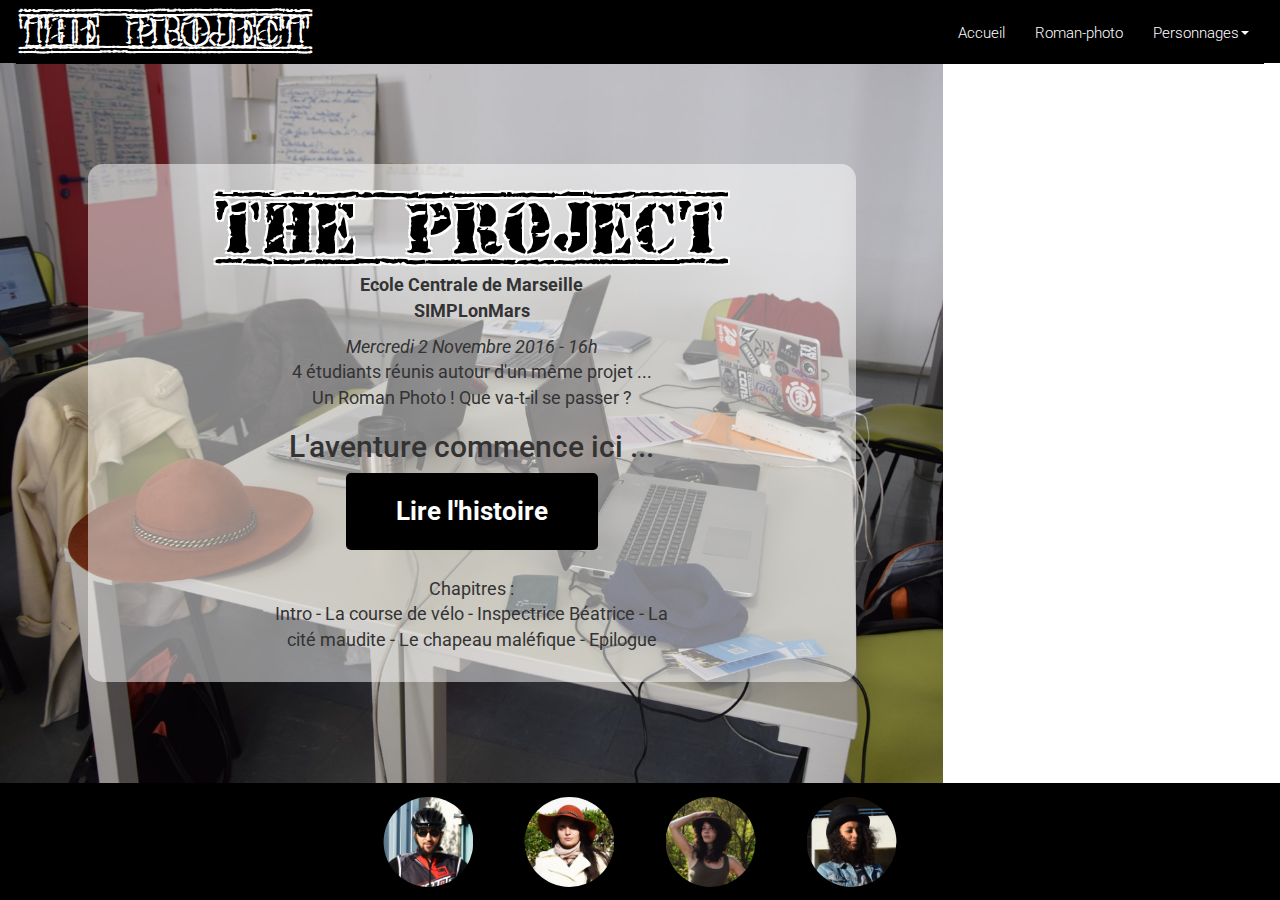
<file: index.html>
<!DOCTYPE html>
<html>
  <head>
    <meta charset="utf-8">
    <meta name="viewport" content="width=device-width, initial-scale=1">
    <link rel="stylesheet" href="css/bootstrap.css" media="screen" title="no title">
    <link rel="stylesheet" href="style.css" media="screen" title="no title">
    <script
			  src="https://code.jquery.com/jquery-3.2.1.js"
			  integrity="sha256-DZAnKJ/6XZ9si04Hgrsxu/8s717jcIzLy3oi35EouyE="
			  crossorigin="anonymous"></script>
        <script src="js/bootstrap.js" charset="utf-8"></script>
        <link href="https://fonts.googleapis.com/css?family=Roboto:300,400,500,700,900" rel="stylesheet">
    <title>Roman-Photo - Accueil</title>
  </head>

  <body>
<header id="top">
  <nav class="navbar">
  <div class="container-fluid">

    <div class="navbar-header">
  <button type="button" class="navbar-toggle collapsed" data-toggle="collapse" data-target="#bs-example-navbar-collapse-1" aria-expanded="false">
    <span class="sr-only">Toggle navigation</span>
    <span class="icon-bar"></span>
    <span class="icon-bar"></span>
    <span class="icon-bar"></span>
  </button>
  <a class="navbar-brand" href="roman.html">
    <section class="title">
      The Project
    </section>
  </a>
</div>

    <div class="collapse navbar-collapse" id="bs-example-navbar-collapse-1">
  <ul class="nav navbar-nav navbar-right">
      <li><a href="index.html">Accueil</a></li>
      <li><a href="roman.html">Roman-photo</a></li>
      <li class="dropdown">
        <a href="#" class="dropdown-toggle" data-toggle="dropdown" role="button" aria-haspopup="true" aria-expanded="false">Personnages <span class="caret"></span></a>
        <ul class="dropdown-menu dropdown-menu-right">
          <li><a href="jamil.html">Jamil</a></li>
          <li><a href="laurene.html">Laurene</a></li>
          <li><a href="alice.html">Alice</a></li>
          <li><a href="elise.html">Élise</a></li>
        </ul>
      </li>
    </ul>
</div>

  </div>
</nav>
</header>

<div class="frontpage">
  <div class="jumbotron">
    <h1 class="title">The Project</h1>
<p class="bold">Ecole Centrale de Marseille <br>
  SIMPLonMars <br></p>
  <i>Mercredi 2 Novembre 2016 - 16h</i><br>
<p>4 étudiants réunis autour d'un même projet ...<br>
Un Roman Photo !
Que va-t-il se passer ?</p>
<h2>L'aventure commence ici ...</h2>
<button type="button" name="button"><a href="roman.html">Lire l'histoire</a></button><br><br>
<p class="chaplink">Chapitres :<br> <a href="roman.html#intro">Intro</a> - <a href="roman.html#cycliste">La course de vélo</a> - <a href="roman.html#derrick">Inspectrice Béatrice</a> - <a href="roman.html#indiana">La cité maudite</a> - <a href="roman.html#chapeau">Le chapeau maléfique</a> - <a href="roman.html#intro">Epilogue</a></p>
  </div>
</div>

    <footer>
      <a href="jamil.html"><img src="photos/avatars/avatar-jamil.jpg" alt="Jamil" /></a>
      <a href="lauren.html"><img src="photos/avatars/avatar-laurene.jpg" alt="Laurene" /></a>
      <a href="alice.html"><img src="photos/avatars/avatar-alice.jpg" alt="Alice" /></a>
      <a href="elise.html"><img src="photos/avatars/avatar-elise.jpg" alt="Élise" /></a>
    </footer>
  </body>
</html>
</file>
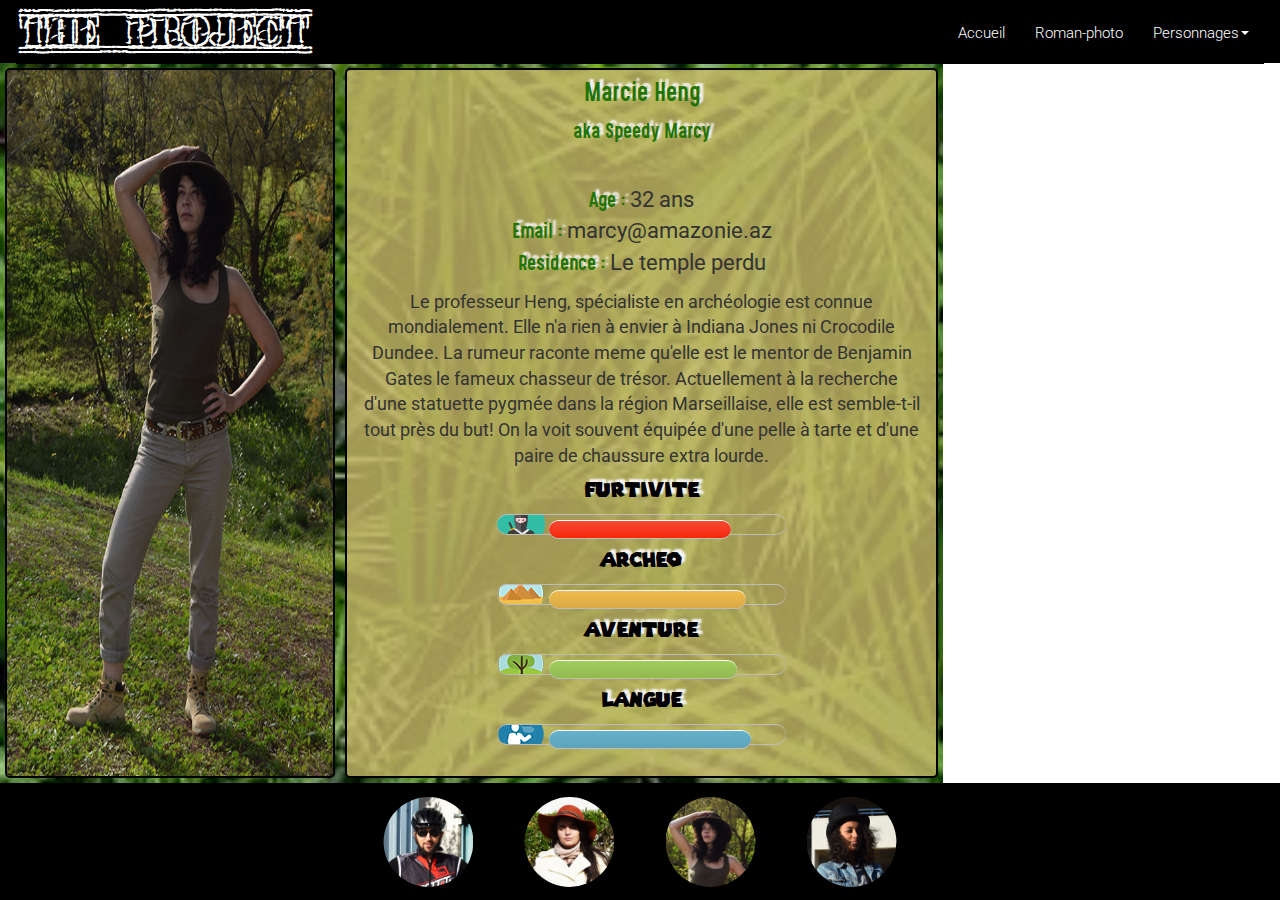
<file: alice.html>
<!DOCTYPE html>
<html>
  <head>
    <meta charset="utf-8">
    <meta name="viewport" content="width=device-width, initial-scale=1">
    <link rel="stylesheet" href="css/bootstrap.css" media="screen" title="no title">
    <link rel="stylesheet" href="style.css" media="screen" title="no title">
    <script
			  src="https://code.jquery.com/jquery-3.2.1.js"
			  integrity="sha256-DZAnKJ/6XZ9si04Hgrsxu/8s717jcIzLy3oi35EouyE="
			  crossorigin="anonymous"></script>
        <script src="js/bootstrap.js" charset="utf-8"></script><link href="https://fonts.googleapis.com/css?family=Roboto:300,400,500,700,900" rel="stylesheet">
    <title>Alice</title>
  </head>
  <body>
    <header id="top">
      <nav class="navbar">
      <div class="container-fluid">

        <div class="navbar-header">
      <button type="button" class="navbar-toggle collapsed" data-toggle="collapse" data-target="#bs-example-navbar-collapse-1" aria-expanded="false">
        <span class="sr-only">Toggle navigation</span>
        <span class="icon-bar"></span>
        <span class="icon-bar"></span>
        <span class="icon-bar"></span>
      </button>
      <a class="navbar-brand" href="roman.html">
        <section class="title">
          The Project
        </section>
      </a>
    </div>

        <div class="collapse navbar-collapse" id="bs-example-navbar-collapse-1">
      <ul class="nav navbar-nav navbar-right">
          <li><a href="index.html">Accueil</a></li>
          <li><a href="roman.html">Roman-photo</a></li>
          <li class="dropdown">
            <a href="#" class="dropdown-toggle" data-toggle="dropdown" role="button" aria-haspopup="true" aria-expanded="false">Personnages <span class="caret"></span></a>
            <ul class="dropdown-menu dropdown-menu-right">
              <li><a href="jamil.html">Jamil</a></li>
              <li><a href="laurene.html">Laurene</a></li>
              <li><a href="alice.html">Alice</a></li>
              <li><a href="elise.html">Élise</a></li>
            </ul>
          </li>
        </ul>
    </div>

      </div>
    </nav>
    </header>

    <!-- Compartiment photo + texte -->
  <div class="fiche-container backgroundalice">
      <!-- Compartiment photo -->
      <img class="photo" src="photos/indiana/aliceperso-grande.jpg" alt="Image Alice">
      <img class="photo2" src="photos/indiana/aliceperso-moyenne.jpg" alt="Image Alice">
      <!-- Compartiment texte -->
      <div class="texte aliceperso">
          <ul class="listejam">
              <li class="prenom alicetitre"> Marcie Heng </li>
              <li class="prenom alicedetail"> aka Speedy Marcy </li> <br>
              <li><span class="spanperso alicedetail">Age : </span> 32 ans</li>
              <li><span class="spanperso alicedetail">Email : </span> marcy@amazonie.az</li>
              <li><span class="spanperso alicedetail">Residence : </span> Le temple perdu</li>
          </ul>
          <p class="paraperso">
              Le professeur Heng, spécialiste en archéologie est connue mondialement. Elle n'a rien à envier à Indiana Jones ni Crocodile Dundee. La rumeur raconte meme qu'elle est le mentor de Benjamin Gates le fameux chasseur de trésor.
              Actuellement à la recherche d'une statuette pygmée dans la région Marseillaise, elle est semble-t-il tout près du but! On la voit souvent équipée d'une pelle à tarte et d'une paire de chaussure extra lourde. </p>
          <ul class="listejam skill">
              <li class="icon iconealice1"><span class="bar furtif"></span>
                  <h3 class="h3perso">Furtivite</h3></span>
              </li>
              <li class="icon iconealice2"><span class="bar mana"></span>
                  <h3 class="h3perso">Archeo</h3></li>
              <li class="icon iconealice3"><span class="bar acc"></span>
                  <h3 class="h3perso">Aventure</h3></li>
              <li class="icon iconealice4"><span class="bar attaque"></span>
                  <h3 class="h3perso">Langue</h3></li>
          </ul>
      </div>
  </div>

  <footer>
    <a href="jamil.html"><img src="photos/avatars/avatar-jamil.jpg" alt="Jamil" /></a>
    <a href="lauren.html"><img src="photos/avatars/avatar-laurene.jpg" alt="Laurene" /></a>
    <a href="alice.html"><img src="photos/avatars/avatar-alice.jpg" alt="Alice" /></a>
    <a href="elise.html"><img src="photos/avatars/avatar-elise.jpg" alt="Élise" /></a>
    <a href="#" class="anchor" id="gotop">
      <span class="icon-up-open" aria-hidden="true"></span>
      <span class="visuallyhidden">Haut de Page</span>
    </a>
  </footer>
  </body>
</html>
</file>
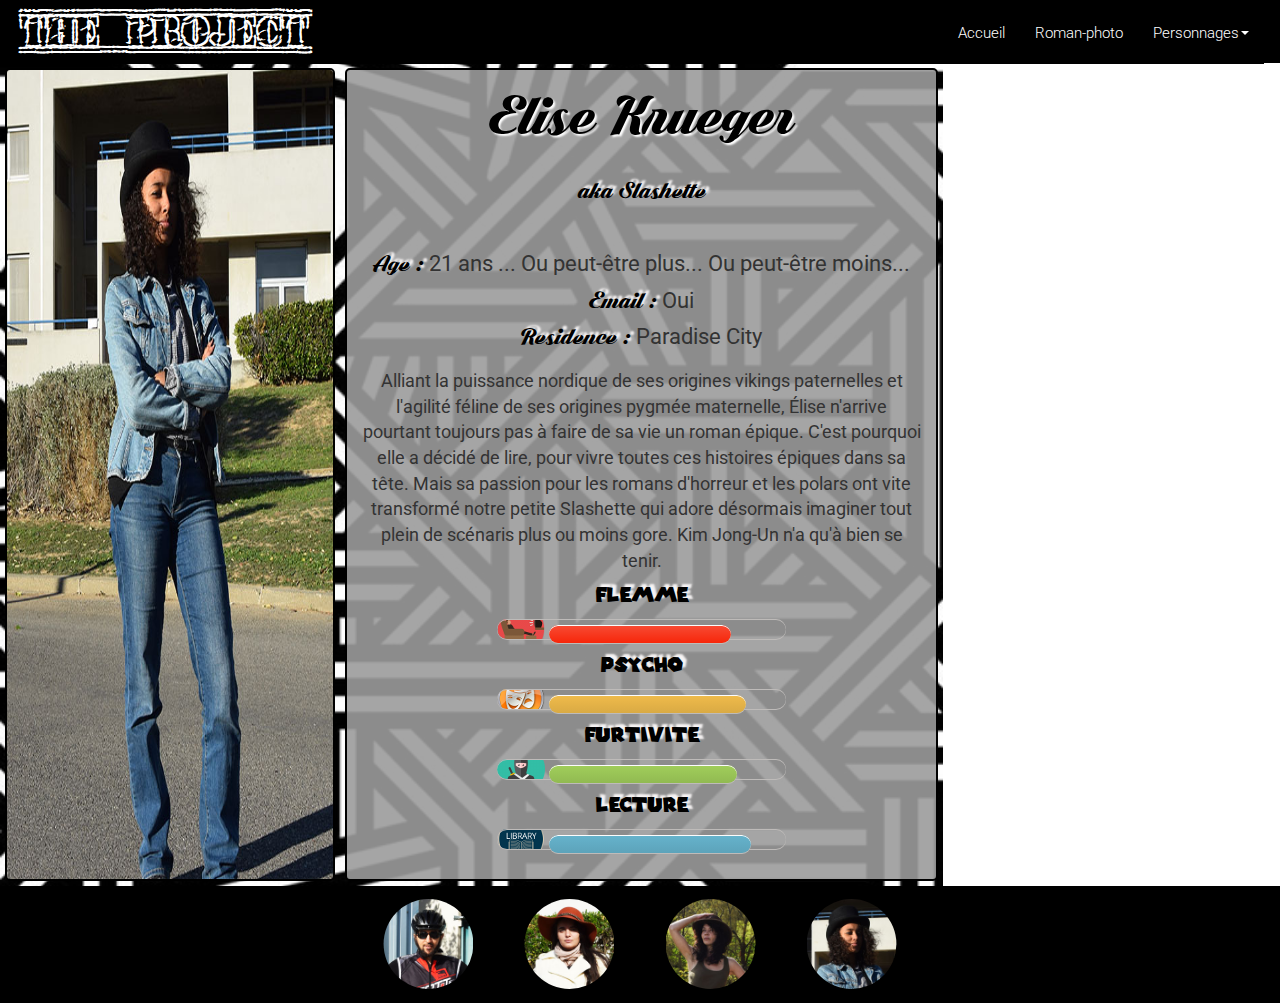
<file: elise.html>
<!DOCTYPE html>
<html>

<head>
    <meta charset="utf-8">
    <meta name="viewport" content="width=device-width, initial-scale=1">
    <link rel="stylesheet" href="css/bootstrap.css" media="screen" title="no title">
    <link rel="stylesheet" href="style.css" media="screen" title="no title">
    <script
			  src="https://code.jquery.com/jquery-3.2.1.js"
			  integrity="sha256-DZAnKJ/6XZ9si04Hgrsxu/8s717jcIzLy3oi35EouyE="
			  crossorigin="anonymous"></script>
        <script src="js/bootstrap.js" charset="utf-8"></script><link href="https://fonts.googleapis.com/css?family=Roboto:300,400,500,700,900" rel="stylesheet">
    <title>Élise</title>
</head>

<body>
  <header id="top">
    <nav class="navbar">
    <div class="container-fluid">

      <div class="navbar-header">
    <button type="button" class="navbar-toggle collapsed" data-toggle="collapse" data-target="#bs-example-navbar-collapse-1" aria-expanded="false">
      <span class="sr-only">Toggle navigation</span>
      <span class="icon-bar"></span>
      <span class="icon-bar"></span>
      <span class="icon-bar"></span>
    </button>
    <a class="navbar-brand" href="roman.html">
      <section class="title">
        The Project
      </section>
    </a>
  </div>

      <div class="collapse navbar-collapse" id="bs-example-navbar-collapse-1">
    <ul class="nav navbar-nav navbar-right">
        <li><a href="index.html">Accueil</a></li>
        <li><a href="roman.html">Roman-photo</a></li>
        <li class="dropdown">
          <a href="#" class="dropdown-toggle" data-toggle="dropdown" role="button" aria-haspopup="true" aria-expanded="false">Personnages <span class="caret"></span></a>
          <ul class="dropdown-menu dropdown-menu-right">
            <li><a href="jamil.html">Jamil</a></li>
            <li><a href="laurene.html">Laurene</a></li>
            <li><a href="alice.html">Alice</a></li>
            <li><a href="elise.html">Élise</a></li>
          </ul>
        </li>
      </ul>
  </div>

    </div>
  </nav>
  </header>

    <!-- Compartiment photo + texte -->
    <div class="fiche-container backgroundelise">
        <!-- Compartiment photo -->
        <img class="photo" src="photos/chapeau/eliseperso-grande.jpg" alt="Image Elise">
        <img class="photo2" src="photos/chapeau/eliseperso-moyenne.jpg" alt="Image Elise">
        <!-- Compartiment texte -->
        <div class="texte eliseperso">
            <ul class="listejam">
                <li class="prenom elisenom"> Elise Krueger </li>
                <li class="prenom elisedetail"> aka Slashette </li> <br>
                <li><span class="spanperso elisedetail">Age : </span> 21 ans ... Ou peut-être plus... Ou peut-être moins... </li>
                <li><span class="spanperso elisedetail">Email : </span> Oui</li>
                <li><span class="spanperso elisedetail">Residence : </span> Paradise City</li>
            </ul>
            <p class="paraperso">
                Alliant la puissance nordique de ses origines vikings paternelles et l'agilité féline de ses origines pygmée maternelle, Élise n'arrive pourtant toujours pas à faire de sa vie un roman épique. C'est pourquoi elle a décidé de lire, pour vivre toutes ces histoires
                épiques dans sa tête. Mais sa passion pour les romans d'horreur et les polars ont vite transformé notre petite Slashette qui adore désormais imaginer tout plein de scénaris plus ou moins gore. Kim Jong-Un n'a qu'à bien se tenir.</p>
            <ul class="listejam skill">
                <li class="icon iconelise4"><span class="bar furtif"></span>
                    <h3 class="h3perso elisedetail">Flemme</h3></span>
                </li>
                <li class="icon iconelise2"><span class="bar mana"></span>
                    <h3 class="h3perso elisedetail">Psycho</h3></li>
                <li class="icon iconelise1"><span class="bar acc"></span>
                    <h3 class="h3perso elisedetail">Furtivite</h3></li>
                <li class="icon iconelise3"><span class="bar attaque"></span>
                    <h3 class="h3perso elisedetail">Lecture</h3></li>
            </ul>
        </div>
    </div>

    <footer>
      <a href="jamil.html"><img src="photos/avatars/avatar-jamil.jpg" alt="Jamil" /></a>
      <a href="lauren.html"><img src="photos/avatars/avatar-laurene.jpg" alt="Laurene" /></a>
      <a href="alice.html"><img src="photos/avatars/avatar-alice.jpg" alt="Alice" /></a>
      <a href="elise.html"><img src="photos/avatars/avatar-elise.jpg" alt="Élise" /></a>
      <a href="#" class="anchor" id="gotop">
        <span class="icon-up-open" aria-hidden="true"></span>
        <span class="visuallyhidden">Haut de Page</span>
      </a>
    </footer>
</body>

</html>
</file>
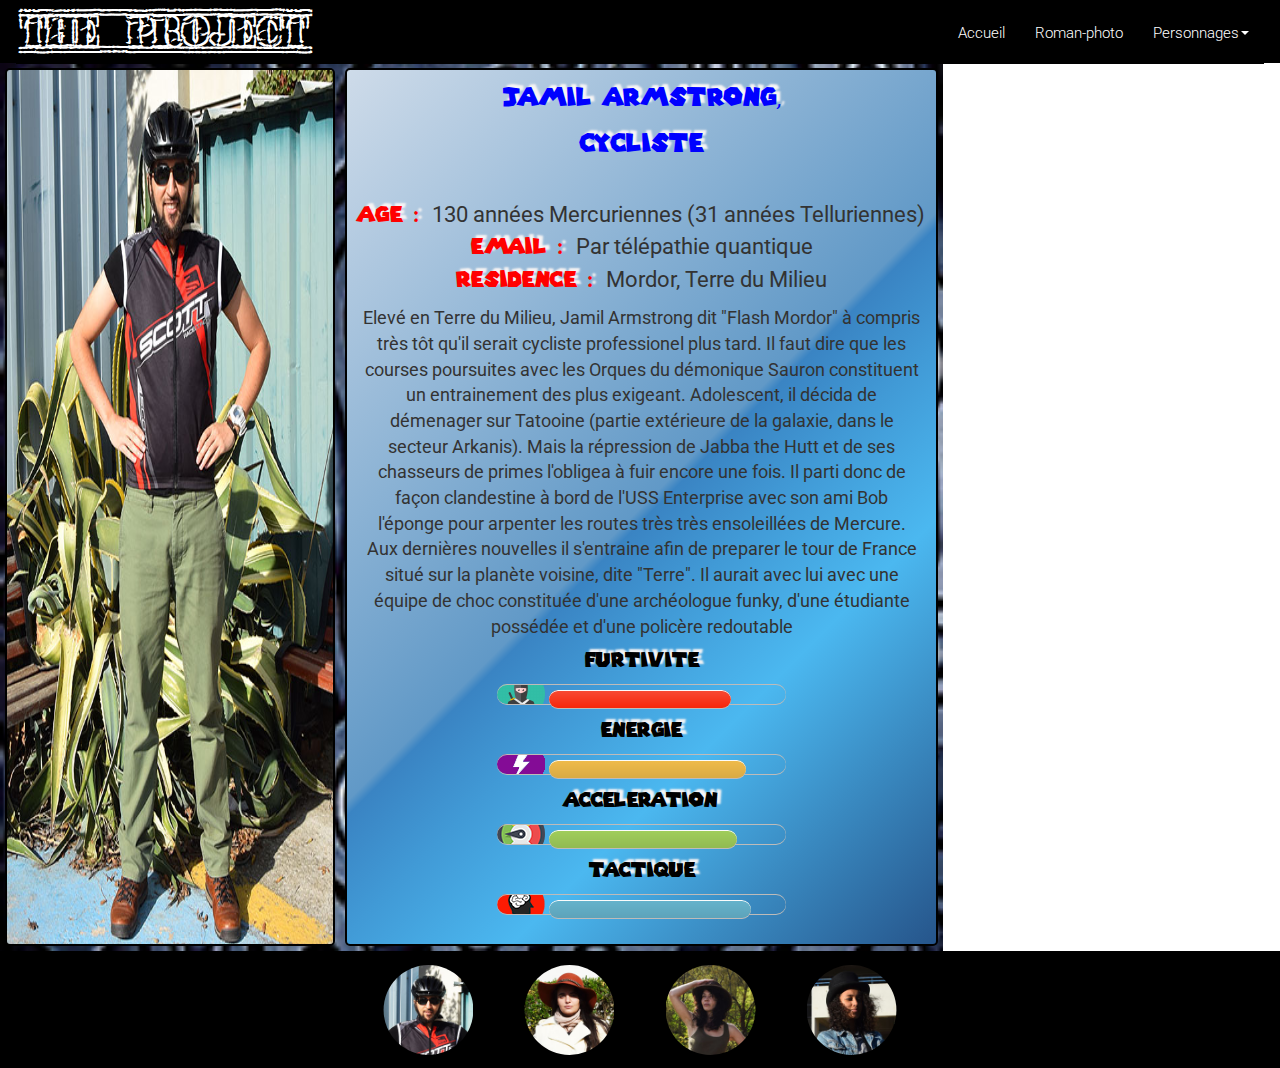
<file: jamil.html>
<!DOCTYPE html>
<html>
  <head>
    <meta charset="utf-8">
    <meta name="viewport" content="width=device-width, initial-scale=1">
    <link rel="stylesheet" href="css/bootstrap.css" media="screen" title="no title">
    <link rel="stylesheet" href="style.css" media="screen" title="no title">
    <script
			  src="https://code.jquery.com/jquery-3.2.1.js"
			  integrity="sha256-DZAnKJ/6XZ9si04Hgrsxu/8s717jcIzLy3oi35EouyE="
			  crossorigin="anonymous"></script>
        <script src="js/bootstrap.js" charset="utf-8"></script><link href="https://fonts.googleapis.com/css?family=Roboto:300,400,500,700,900" rel="stylesheet">
    <title>Jamil</title>
  </head>
  <body>
    <header id="top">
      <nav class="navbar">
      <div class="container-fluid">

        <div class="navbar-header">
      <button type="button" class="navbar-toggle collapsed" data-toggle="collapse" data-target="#bs-example-navbar-collapse-1" aria-expanded="false">
        <span class="sr-only">Toggle navigation</span>
        <span class="icon-bar"></span>
        <span class="icon-bar"></span>
        <span class="icon-bar"></span>
      </button>
      <a class="navbar-brand" href="roman.html">
        <section class="title">
          The Project
        </section>
      </a>
    </div>

        <div class="collapse navbar-collapse" id="bs-example-navbar-collapse-1">
      <ul class="nav navbar-nav navbar-right">
          <li><a href="index.html">Accueil</a></li>
          <li><a href="roman.html">Roman-photo</a></li>
          <li class="dropdown">
            <a href="#" class="dropdown-toggle" data-toggle="dropdown" role="button" aria-haspopup="true" aria-expanded="false">Personnages <span class="caret"></span></a>
            <ul class="dropdown-menu dropdown-menu-right">
              <li><a href="jamil.html">Jamil</a></li>
              <li><a href="laurene.html">Laurene</a></li>
              <li><a href="alice.html">Alice</a></li>
              <li><a href="elise.html">Élise</a></li>
            </ul>
          </li>
        </ul>
    </div>

      </div>
    </nav>
    </header>

    <!-- Compartiment photo + texte -->
    <div class="fiche-container backgroundjamil">
        <!-- Compartiment photo -->
        <img class="photo" src="photos/velo/jamilperso-grande.jpg" alt="Image Jamil">
        <img class="photo2" src="photos/velo/jamilperso-moyenne.jpg" alt="Image Jamil">
        <!-- Compartiment texte -->
        <div class="texte">
            <ul class="listejam">
                <li class="prenom"> Jamil Armstrong, </li>
                <li class="prenom"> Cycliste </li> <br>
                <li><span class="spanperso">Age : </span> 130 années Mercuriennes (31 années Telluriennes) </li>
                <li><span class="spanperso">Email : </span> Par télépathie quantique</li>
                <li><span class="spanperso">Residence : </span> Mordor, Terre du Milieu</li>
            </ul>
            <p class="paraperso"> Elevé en Terre du Milieu, Jamil Armstrong dit "Flash Mordor" à compris très tôt qu'il serait cycliste professionel plus tard. Il faut dire que les courses poursuites avec les Orques du démonique Sauron constituent un entrainement des plus
                exigeant. Adolescent, il décida de démenager sur Tatooine (partie extérieure de la galaxie, dans le secteur Arkanis). Mais la répression de Jabba the Hutt et de ses chasseurs de primes l'obligea à fuir encore une fois. Il parti donc de
                façon clandestine à bord de l'USS Enterprise avec son ami Bob l'éponge pour arpenter les routes très très ensoleillées de Mercure. Aux dernières nouvelles il s'entraine afin de preparer le tour de France situé sur la planète voisine, dite
                "Terre". Il aurait avec lui avec une équipe de choc constituée d'une archéologue funky, d'une étudiante possédée et d'une policère redoutable</p>
            <ul class="listejam skill">
                <li class="icon icon1"><span class="bar furtif"></span>
                    <h3 class="h3perso">Furtivite</h3></span></li>
                <li class="icon icon2"><span class="bar mana"></span>
                    <h3 class="h3perso">Energie</h3></li>
                <li class="icon icon3"><span class="bar acc"></span>
                    <h3 class="h3perso">Acceleration</h3></li>
                <li class="icon icon4"><span class="bar attaque"></span>
                    <h3 class="h3perso">tactique</h3></li>
            </ul>
        </div>
    </div>

    <footer>
      <a href="jamil.html"><img src="photos/avatars/avatar-jamil.jpg" alt="Jamil" /></a>
      <a href="lauren.html"><img src="photos/avatars/avatar-laurene.jpg" alt="Laurene" /></a>
      <a href="alice.html"><img src="photos/avatars/avatar-alice.jpg" alt="Alice" /></a>
      <a href="elise.html"><img src="photos/avatars/avatar-elise.jpg" alt="Élise" /></a>
      <a href="#" class="anchor" id="gotop">
        <span class="icon-up-open" aria-hidden="true"></span>
        <span class="visuallyhidden">Haut de Page</span>
      </a>
    </footer>
  </body>
</html>
</file>
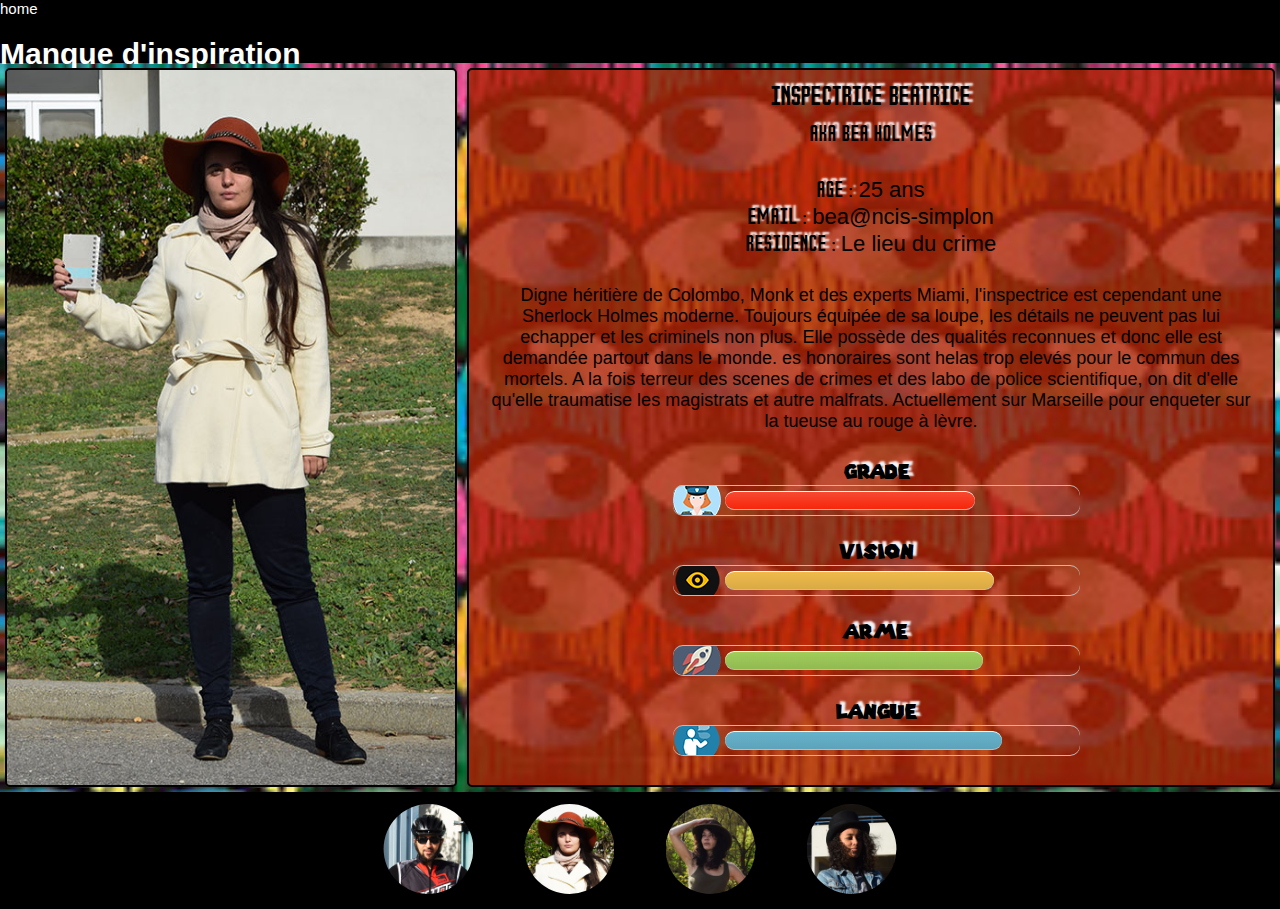
<file: lauren.html>
<!DOCTYPE html>
<html>
  <head>
    <meta charset="utf-8">
    <meta name="viewport" content="width=device-width, initial-scale=1">
    <link rel="stylesheet" href="style.css" media="screen" title="no title">
    <title>Laurene</title>
  </head>
  <body>
    <header>
      <a href="index.html" class="menu-home">home</a>
      <h1>Manque d'inspiration</h1>
      <ul>
        <li><a href="#"><p>☰</p></a>
          <ul>
            <a href="roman.html"><li class="levelone">Roman-Photo</li></a>
            <li  class=" levelone sousmenu">Personnages
              <ul class="leveltwo">
                <a href="jamil.html"><li>Jamil</li></a>
                <a href="lauren.html"><li>Laurene</li></a>
                <a href="alice.html"><li>Alice</li></a>
                <a href="elise.html"><li>Élise</li></a>
              </ul></li>
            </li>
          </ul>
        </li>
      </ul>
    </header>

    <!-- Compartiment photo + texte -->
  <div class="fiche-container backgroundlaurene">
      <!-- Compartiment photo -->
      <img class="photo" src="photos/inspectrice/laurenperso-grande.jpg" alt="Image Laurene">
      <img class="photo2" src="photos/inspectrice/laurenperso-moyenne.jpg" alt="Image Laurene">
      <!-- Compartiment texte -->
      <div class="texte laureneperso">
          <ul class="listejam">
              <li class="prenom laurenetitre"> Inspectrice Beatrice </li>
              <li class="prenom laurenedetail"> aka Bea Holmes </li> <br>
              <li><span class="spanperso laurenedetail">Age : </span> 25 ans</li>
              <li><span class="spanperso laurenedetail">Email : </span> bea@ncis-simplon</li>
              <li><span class="spanperso laurenedetail">Residence : </span> Le lieu du crime</li>
          </ul>
          <p class="paraperso">
              Digne héritière de Colombo, Monk et des experts Miami, l'inspectrice est cependant une Sherlock Holmes moderne. Toujours équipée de sa loupe, les détails ne peuvent pas lui echapper
            et les criminels non plus. Elle possède des qualités reconnues et donc elle est demandée partout dans le monde. es honoraires sont helas trop elevés pour le commun des mortels.
          A la fois terreur des scenes de crimes et des labo de police scientifique, on dit d'elle qu'elle traumatise les magistrats et autre malfrats.
        Actuellement sur Marseille pour enqueter sur la tueuse au rouge à lèvre. </p>
          <ul class="listejam skill">
              <li class="icon iconelaurene1"><span class="bar furtif"></span>
                  <h3 class="h3perso">Grade</h3></span>
              </li>
              <li class="icon iconelaurene2"><span class="bar mana"></span>
                  <h3 class="h3perso">Vision</h3></li>
              <li class="icon iconelaurene3"><span class="bar acc"></span>
                  <h3 class="h3perso">Arme</h3></li>
              <li class="icon iconelaurene4"><span class="bar attaque"></span>
                  <h3 class="h3perso">Langue</h3></li>
          </ul>
      </div>
  </div>

    <footer>
      <a href="jamil.html"><img src="photos/avatars/avatar-jamil.jpg" alt="Jamil" /></a>
      <a href="lauren.html"><img src="photos/avatars/avatar-laurene.jpg" alt="Laurene" /></a>
      <a href="alice.html"><img src="photos/avatars/avatar-alice.jpg" alt="Alice" /></a>
      <a href="elise.html"><img src="photos/avatars/avatar-elise.jpg" alt="Élise" /></a>
    </footer>
  </body>
</html>
</file>
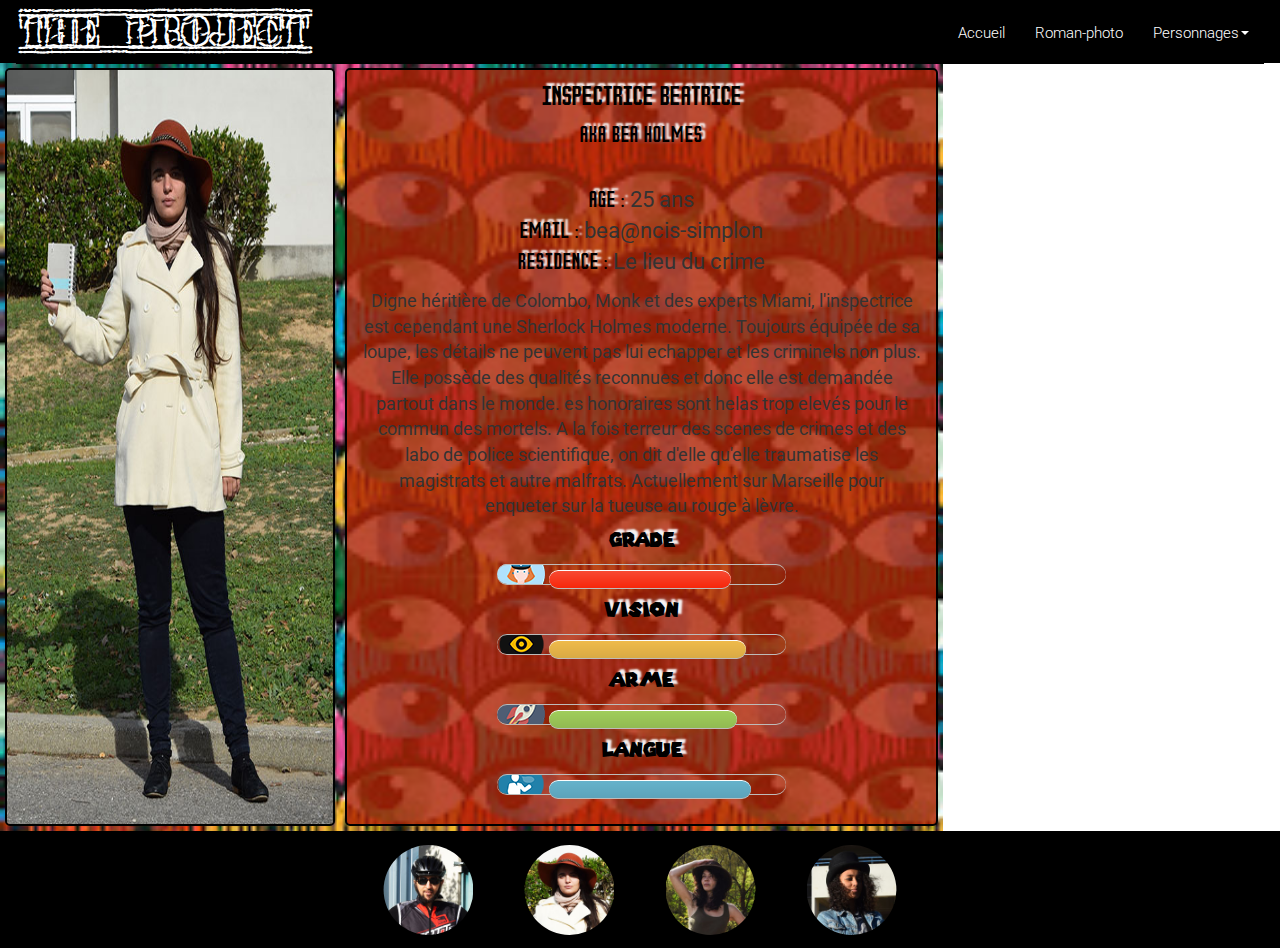
<file: laurene.html>
<!DOCTYPE html>
<html>
  <head>
    <meta charset="utf-8">
    <meta name="viewport" content="width=device-width, initial-scale=1">
    <link rel="stylesheet" href="css/bootstrap.css" media="screen" title="no title">
    <link rel="stylesheet" href="style.css" media="screen" title="no title">
    <script
			  src="https://code.jquery.com/jquery-3.2.1.js"
			  integrity="sha256-DZAnKJ/6XZ9si04Hgrsxu/8s717jcIzLy3oi35EouyE="
			  crossorigin="anonymous"></script>
        <script src="js/bootstrap.js" charset="utf-8"></script><link href="https://fonts.googleapis.com/css?family=Roboto:300,400,500,700,900" rel="stylesheet">
    <title>Laurene</title>
  </head>
  <body>
    <header id="top">
      <nav class="navbar">
      <div class="container-fluid">

        <div class="navbar-header">
      <button type="button" class="navbar-toggle collapsed" data-toggle="collapse" data-target="#bs-example-navbar-collapse-1" aria-expanded="false">
        <span class="sr-only">Toggle navigation</span>
        <span class="icon-bar"></span>
        <span class="icon-bar"></span>
        <span class="icon-bar"></span>
      </button>
      <a class="navbar-brand" href="roman.html">
        <section class="title">
          The Project
        </section>
      </a>
    </div>

        <div class="collapse navbar-collapse" id="bs-example-navbar-collapse-1">
      <ul class="nav navbar-nav navbar-right">
          <li><a href="index.html">Accueil</a></li>
          <li><a href="roman.html">Roman-photo</a></li>
          <li class="dropdown">
            <a href="#" class="dropdown-toggle" data-toggle="dropdown" role="button" aria-haspopup="true" aria-expanded="false">Personnages <span class="caret"></span></a>
            <ul class="dropdown-menu dropdown-menu-right">
              <li><a href="jamil.html">Jamil</a></li>
              <li><a href="laurene.html">Laurene</a></li>
              <li><a href="alice.html">Alice</a></li>
              <li><a href="elise.html">Élise</a></li>
            </ul>
          </li>
        </ul>
    </div>

      </div>
    </nav>
    </header>

    <!-- Compartiment photo + texte -->
  <div class="fiche-container backgroundlaurene">
      <!-- Compartiment photo -->
      <img class="photo" src="photos/inspectrice/laurenperso-grande.jpg" alt="Image Laurene">
      <img class="photo2" src="photos/inspectrice/laurenperso-moyenne.jpg" alt="Image Laurene">
      <!-- Compartiment texte -->
      <div class="texte laureneperso">
          <ul class="listejam">
              <li class="prenom laurenetitre"> Inspectrice Beatrice </li>
              <li class="prenom laurenedetail"> aka Bea Holmes </li> <br>
              <li><span class="spanperso laurenedetail">Age : </span> 25 ans</li>
              <li><span class="spanperso laurenedetail">Email : </span> bea@ncis-simplon</li>
              <li><span class="spanperso laurenedetail">Residence : </span> Le lieu du crime</li>
          </ul>
          <p class="paraperso">
              Digne héritière de Colombo, Monk et des experts Miami, l'inspectrice est cependant une Sherlock Holmes moderne. Toujours équipée de sa loupe, les détails ne peuvent pas lui echapper
            et les criminels non plus. Elle possède des qualités reconnues et donc elle est demandée partout dans le monde. es honoraires sont helas trop elevés pour le commun des mortels.
          A la fois terreur des scenes de crimes et des labo de police scientifique, on dit d'elle qu'elle traumatise les magistrats et autre malfrats.
        Actuellement sur Marseille pour enqueter sur la tueuse au rouge à lèvre. </p>
          <ul class="listejam skill">
              <li class="icon iconelaurene1"><span class="bar furtif"></span>
                  <h3 class="h3perso">Grade</h3></span>
              </li>
              <li class="icon iconelaurene2"><span class="bar mana"></span>
                  <h3 class="h3perso">Vision</h3></li>
              <li class="icon iconelaurene3"><span class="bar acc"></span>
                  <h3 class="h3perso">Arme</h3></li>
              <li class="icon iconelaurene4"><span class="bar attaque"></span>
                  <h3 class="h3perso">Langue</h3></li>
          </ul>
      </div>
  </div>

  <footer>
    <a href="jamil.html"><img src="photos/avatars/avatar-jamil.jpg" alt="Jamil" /></a>
    <a href="lauren.html"><img src="photos/avatars/avatar-laurene.jpg" alt="Laurene" /></a>
    <a href="alice.html"><img src="photos/avatars/avatar-alice.jpg" alt="Alice" /></a>
    <a href="elise.html"><img src="photos/avatars/avatar-elise.jpg" alt="Élise" /></a>
    <a href="#" class="anchor" id="gotop">
      <span class="icon-up-open" aria-hidden="true"></span>
      <span class="visuallyhidden">Haut de Page</span>
    </a>
  </footer>
  </body>
</html>
</file>
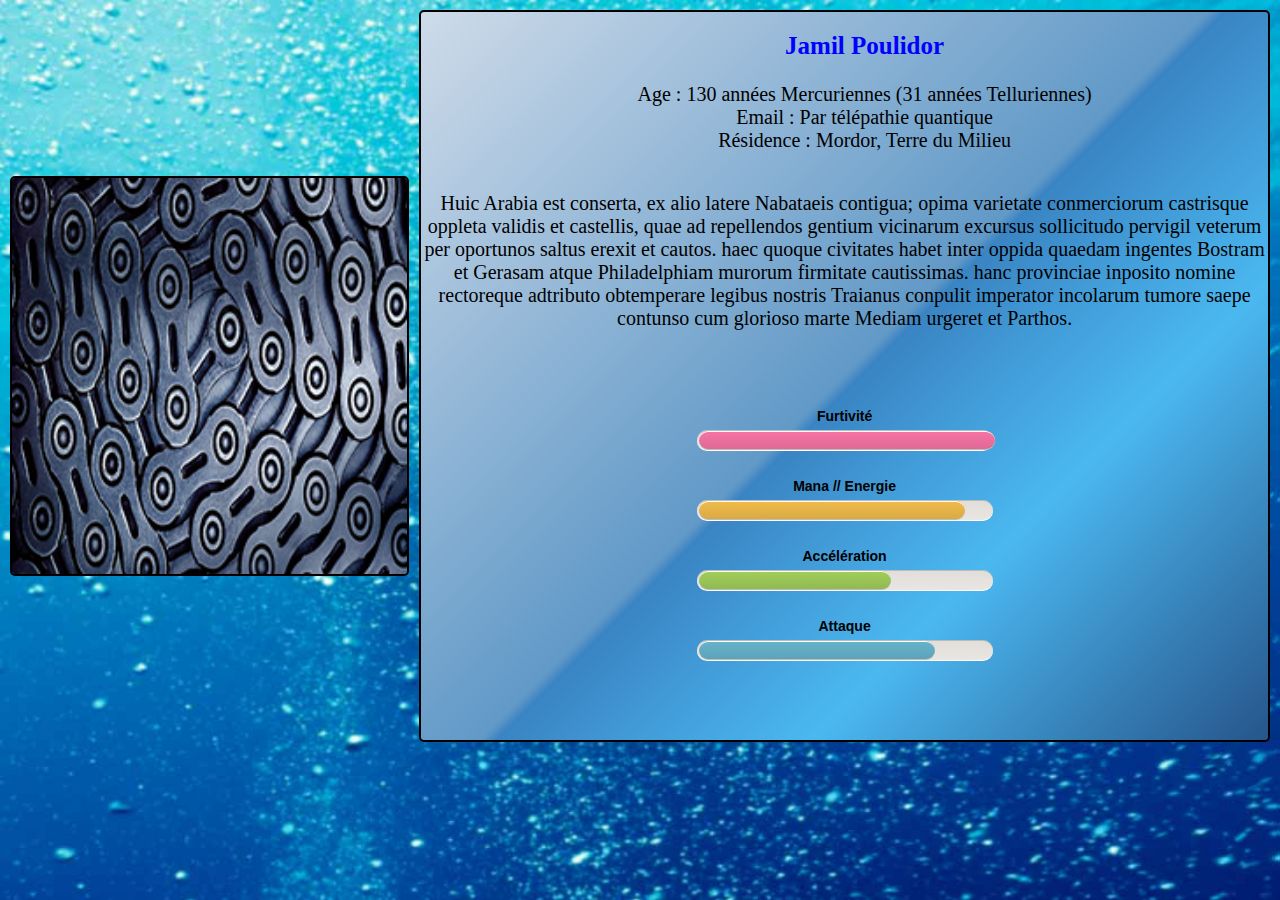
<file: perso.html>
<!DOCTYPE html>

<html>

<head>
    <meta charset="utf-8" />
    <link rel="stylesheet" href="perso.css">
    <title> Fiche jamil </title>
</head>

<body>
                      <!-- Compartiment photo + texte -->
    <div class="fiche-container">

                          <!-- Compartiment photo -->

        <img class="photo" src="photos/velo.jpg" alt="Image Jamil">

        <!-- Compartiment texte -->
        <div class="texte">

            <div class="identite bloc">
                <ul>
                    <li class="prenom"> Jamil Poulidor </li> <br>
                    <li><span>Age : </span> 130 années Mercuriennes (31 années Telluriennes) </li>
                    <li><span>Email : </span> Par télépathie quantique</li>
                    <li><span>Résidence : </span> Mordor, Terre du Milieu</li>
                </ul>
            </div>

            <div class="bio bloc">
                <p> Huic Arabia est conserta, ex alio latere Nabataeis contigua; opima varietate conmerciorum castrisque oppleta validis et castellis, quae ad repellendos gentium vicinarum excursus sollicitudo pervigil veterum per oportunos saltus erexit
                    et cautos. haec quoque civitates habet inter oppida quaedam ingentes Bostram et Gerasam atque Philadelphiam murorum firmitate cautissimas. hanc provinciae inposito nomine rectoreque adtributo obtemperare legibus nostris Traianus conpulit
                    imperator incolarum tumore saepe contunso cum glorioso marte Mediam urgeret et Parthos.</p>
            </div>

            <div class="capacite bloc">
                <ul class="skill">
                    <li><span class="bar furtif"></span>
                        <h3>Furtivité</h3></li>
                    <li><span class="bar mana"></span>
                        <h3>Mana // Energie</h3></li>
                    <li><span class="bar acc"></span>
                        <h3>Accélération</h3></li>
                    <li><span class="bar attaque"></span>
                        <h3>Attaque</h3></li>
                </ul>
            </div>
        </div>
    </div>
</body>

</html>
</file>
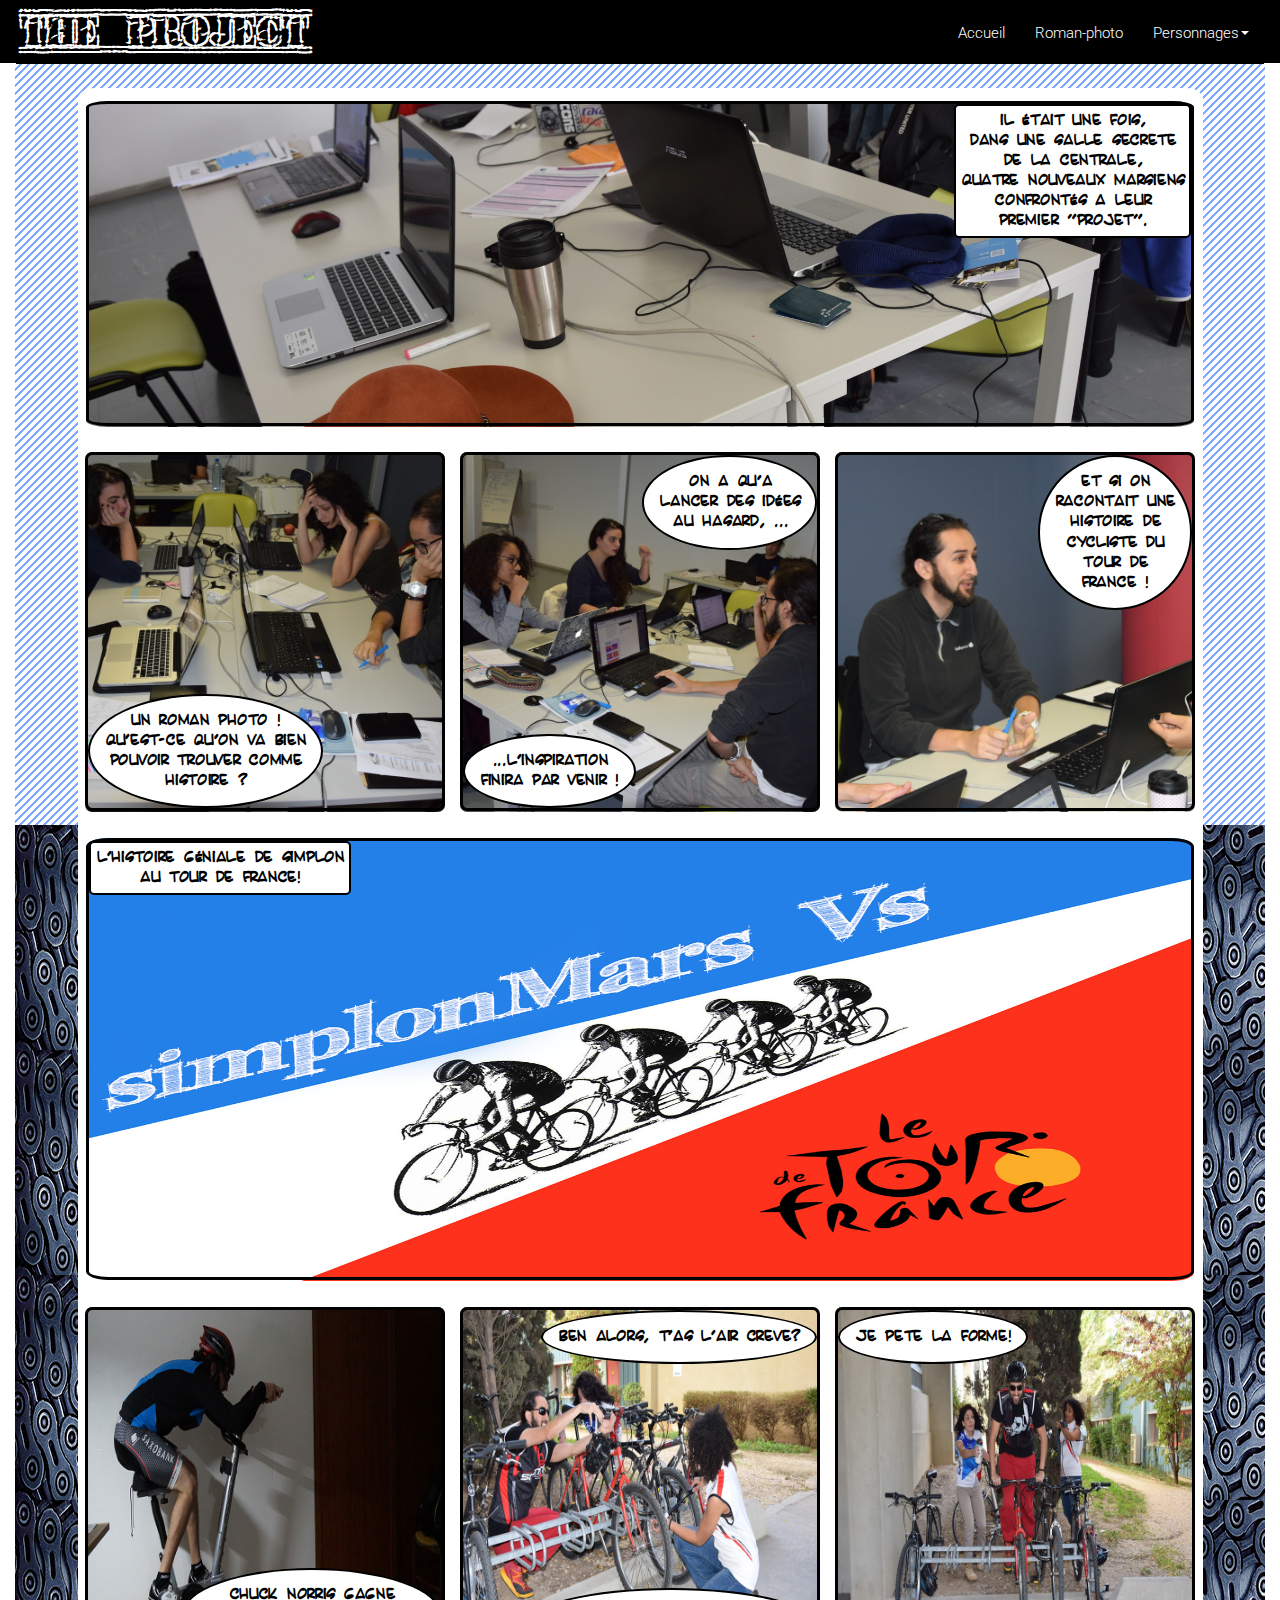
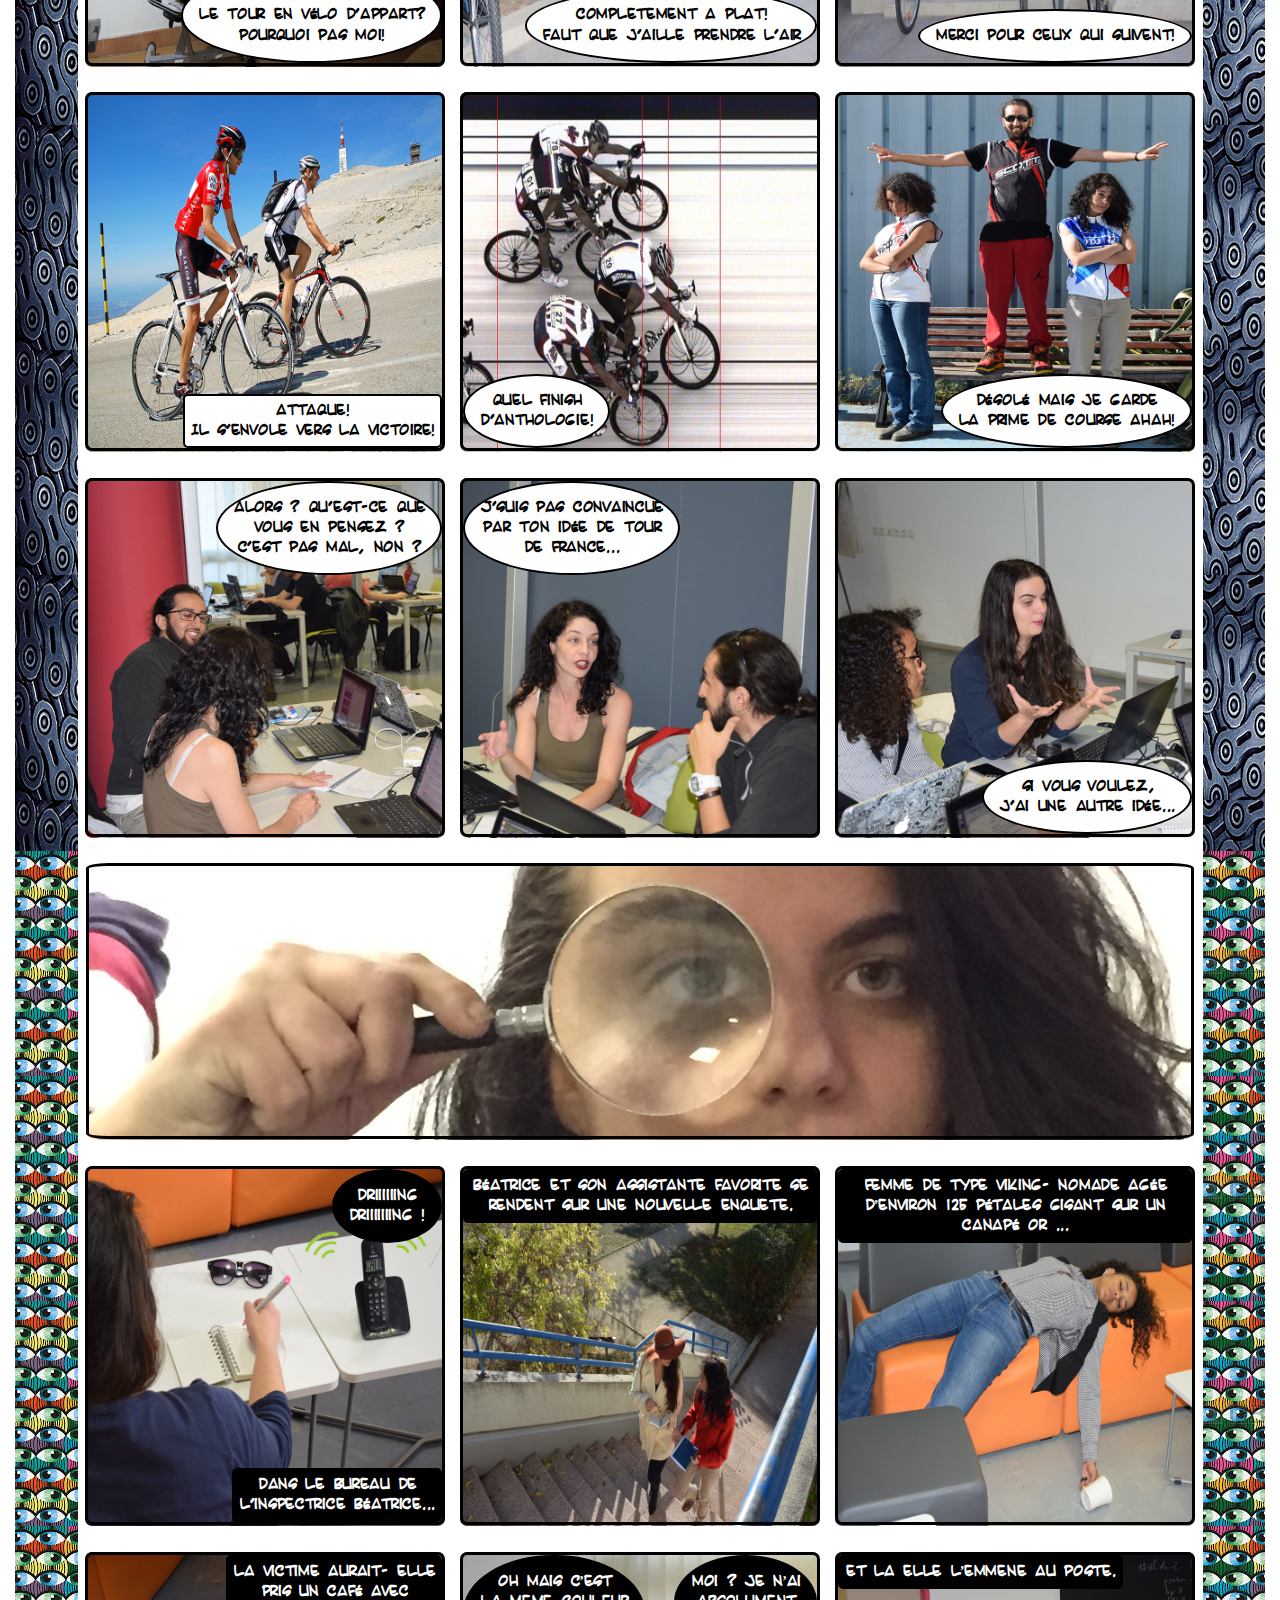
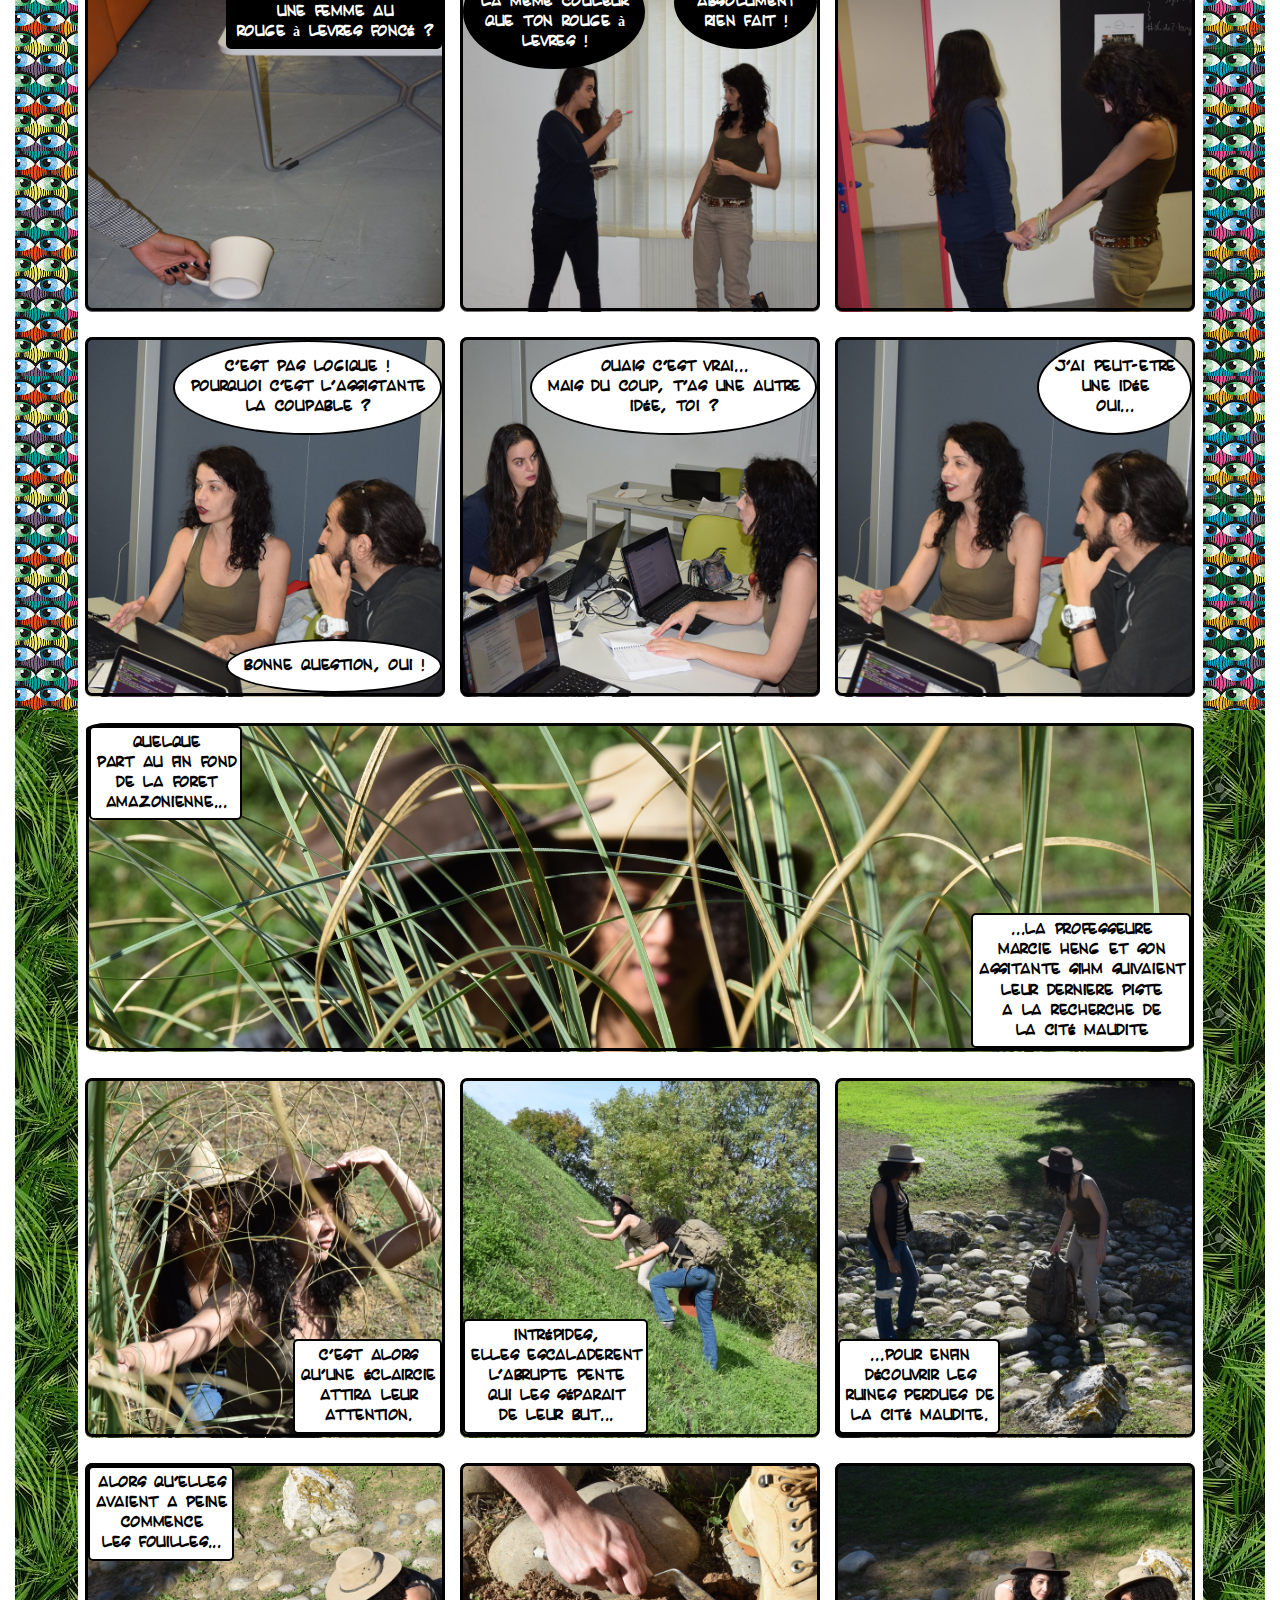
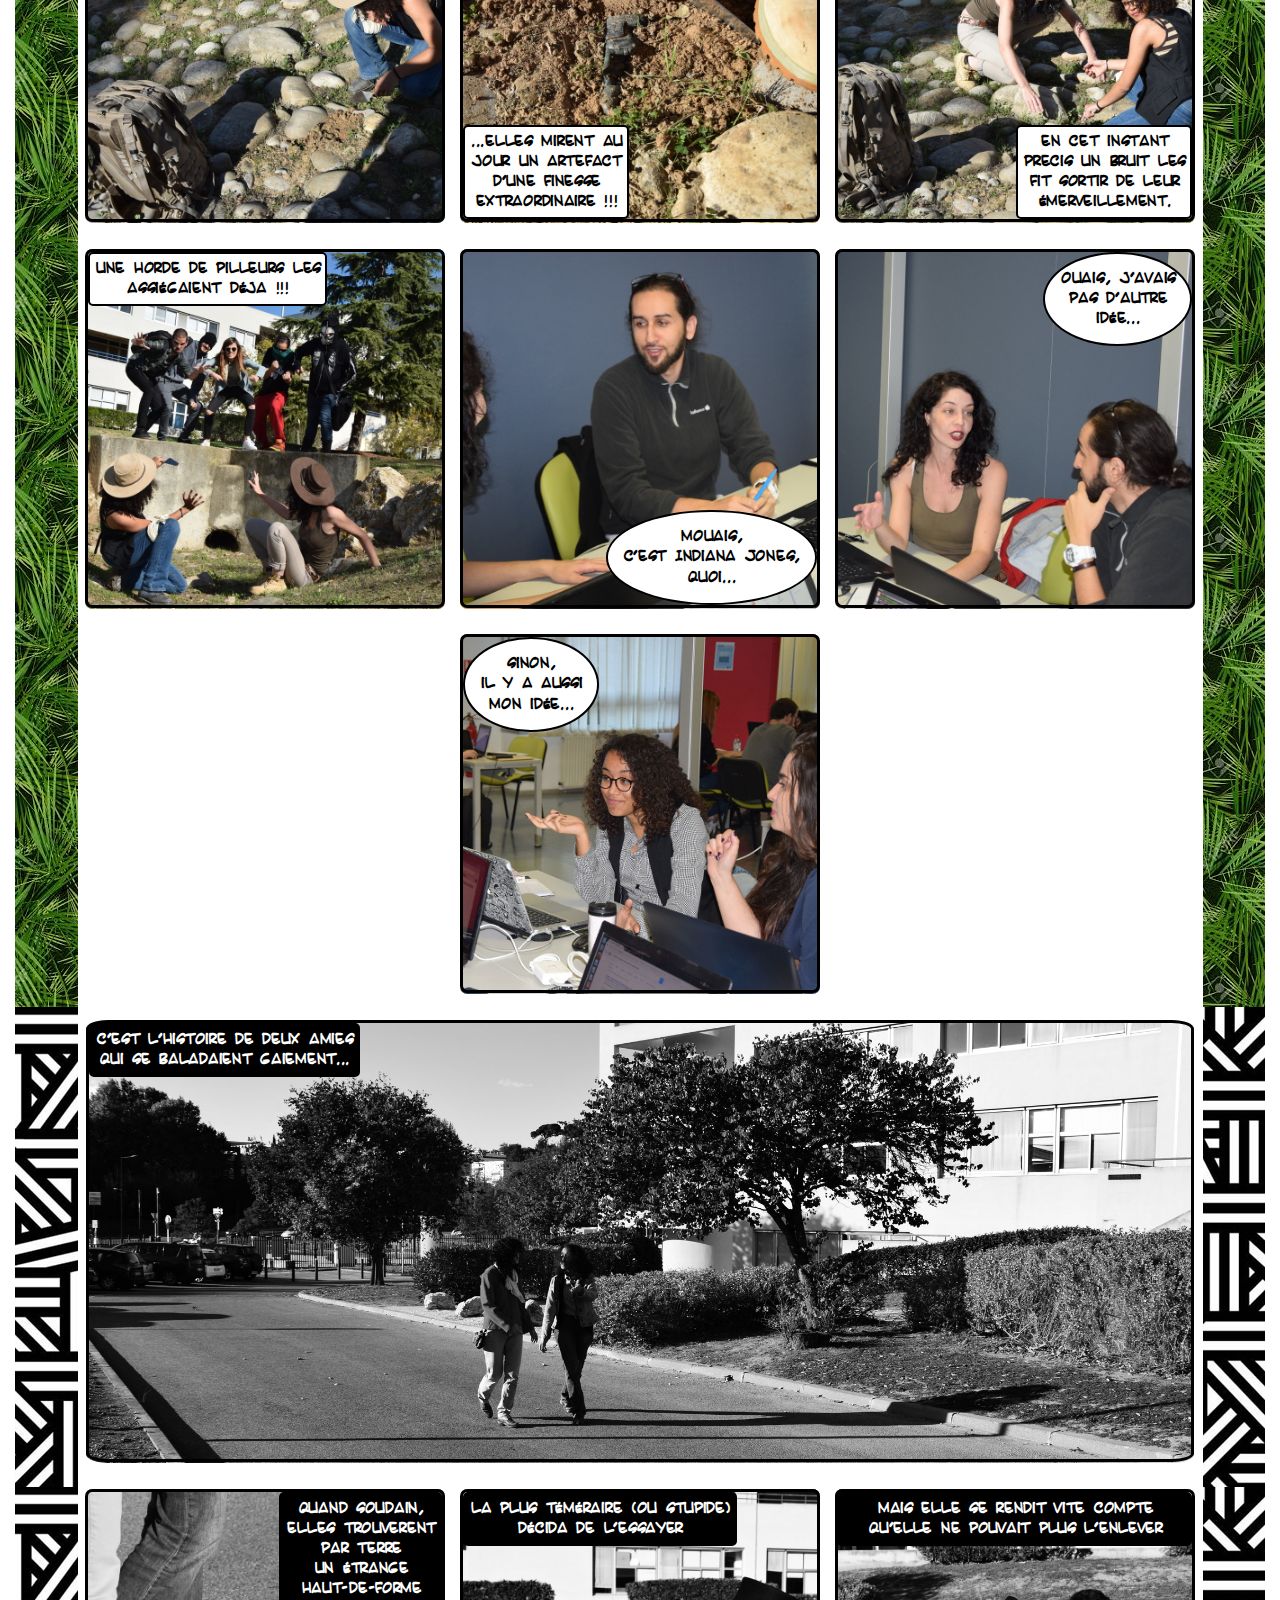
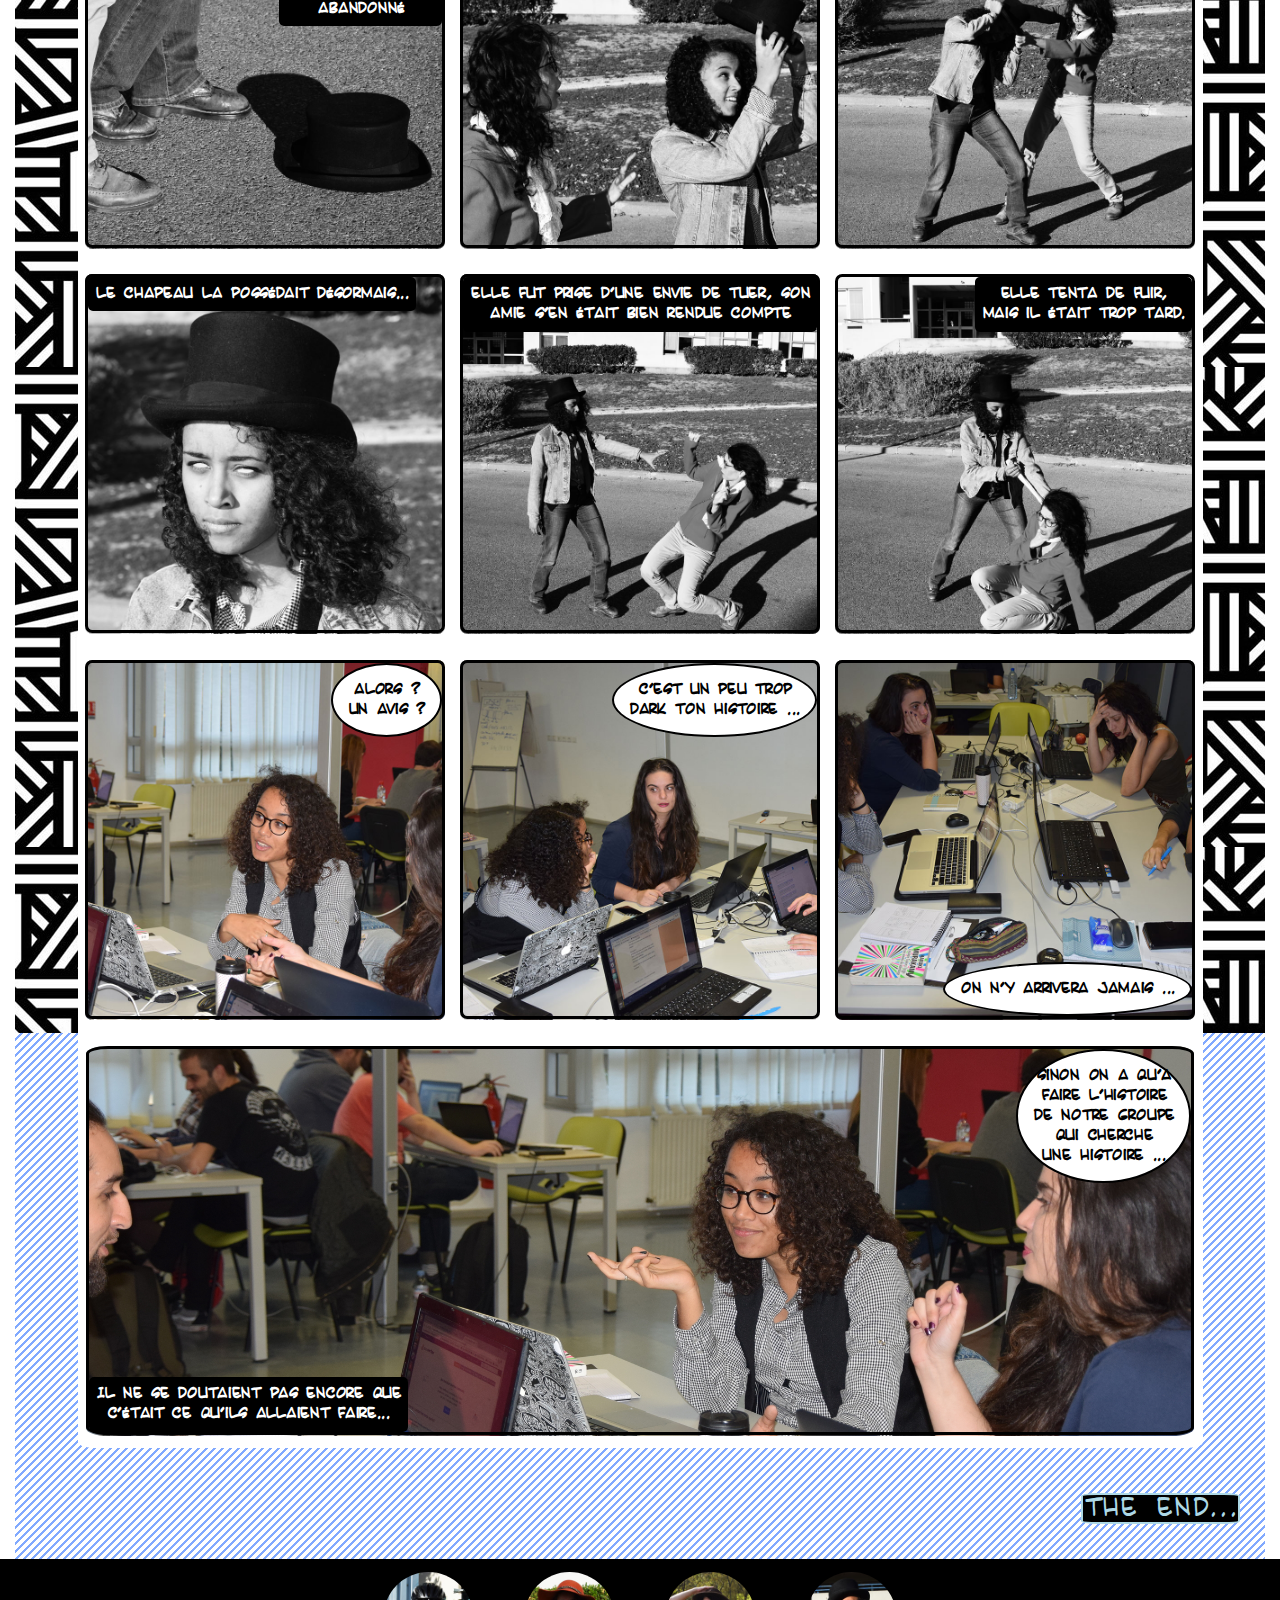
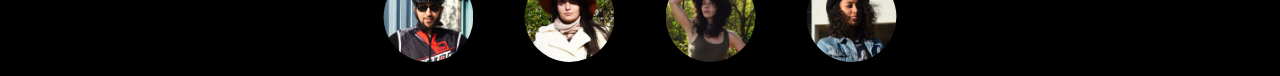
<file: roman.html>
<!DOCTYPE html>
<html>
  <head>
    <link rel="stylesheet" href="css/bootstrap.css" media="screen" title="no title">
    <link rel="stylesheet" href="style.css" media="screen" title="no title">
    <script
			  src="https://code.jquery.com/jquery-3.2.1.js"
			  integrity="sha256-DZAnKJ/6XZ9si04Hgrsxu/8s717jcIzLy3oi35EouyE="
			  crossorigin="anonymous"></script>
        <script src="js/bootstrap.js" charset="utf-8"></script>    <link href="https://fonts.googleapis.com/css?family=Roboto:300,400,500,700,900" rel="stylesheet">
    <meta charset="utf-8"/>
    <meta name="viewport" content="width=device-width, initial-scale=1">
    <title>The Project</title>
  </head>
  <body>
    <header id="top">
      <nav class="navbar">
      <div class="container-fluid">

        <div class="navbar-header">
      <button type="button" class="navbar-toggle collapsed" data-toggle="collapse" data-target="#bs-example-navbar-collapse-1" aria-expanded="false">
        <span class="sr-only">Toggle navigation</span>
        <span class="icon-bar"></span>
        <span class="icon-bar"></span>
        <span class="icon-bar"></span>
      </button>
      <a class="navbar-brand" href="roman.html">
        <section class="title">
          The Project
        </section>
      </a>
    </div>

        <div class="collapse navbar-collapse" id="bs-example-navbar-collapse-1">
      <ul class="nav navbar-nav navbar-right">
          <li><a href="index.html">Accueil</a></li>
          <li><a href="roman.html">Roman-photo</a></li>
          <li class="dropdown">
            <a href="#" class="dropdown-toggle" data-toggle="dropdown" role="button" aria-haspopup="true" aria-expanded="false">Personnages <span class="caret"></span></a>
            <ul class="dropdown-menu dropdown-menu-right">
              <li><a href="jamil.html">Jamil</a></li>
              <li><a href="laurene.html">Laurene</a></li>
              <li><a href="alice.html">Alice</a></li>
              <li><a href="elise.html">Élise</a></li>
            </ul>
          </li>
        </ul>
    </div>

      </div>
    </nav>
    </header>

    <div class="container roman">
      <div class="chapterBox introduction" id="intro">
        <div class="chapter">
          <div class="vignette grande">
            <img src="photos/tableVideGrande.jpg" class="photoVignette" alt="photoDeGroupe1"/>
            <div class="textBox">
                <p class="textBubble square white topRight">il était une fois,</br> dans une salle secrete </br>de la centrale, </br>quatre nouveaux marsiens </br> confrontés a leur </br>premier "projet".</p>
            </div>
          </div>

          <div class="vignette moyenne">
            <img src="photos/tableVideMoyenne.jpg" class="photoVignette" alt="photoDeGroupe1"/>
            <div class="textBox">
              <p class="textBubble square white bottomRight">il était une fois,</br> dans une salle secrete </br>de la centrale, </br>quatre nouveaux marsiens </br> confrontés a leur </br>premier "projet".</p>
                <p class="textBubble"></p>
            </div>
          </div>

          <div class="vignette petite">
            <img src="photos/tableVidePetite.jpg" class="photoVignette" alt="photoDeGroupe1"/>
            <div class="textBox">
              <p class="textBubble square white bottomRight">il était une fois,</br> dans une salle secrete </br>de la centrale, </br>quatre nouveaux marsiens </br> confrontés a leur </br>premier "projet".</p>
                <p class="textBubble"></p>
            </div>
          </div>

          <div class="vignette">
            <img src="photos/photoGroupeIntro2.jpg" class="photoVignette" alt="photoDeGroupe1"/>
            <div class="textBox">
                <p class="textBubble round white bottomLeft">un roman photo !</br> qu'est-ce qu'on va bien</br> pouvoir trouver comme </br>histoire ?</p>
            </div>
          </div>

          <div class="vignette">
            <img src="photos/photoGroupeIntro3.jpg" class="photoVignette" alt="photoDeGroupe1"/>
            <div class="textBox">
                <p class="textBubble round white topRight">on a qu'a</br> lancer des idées </br>au hasard, ...</p>
                <p class="textBubble round white bottomLeft">...l'inspiration</br> finira par venir !</p>
            </div>
          </div>

            <div class="vignette">
              <img src="photos/introVelo.jpg" class="photoVignette" alt="photoDeGroupe1"/>
              <div class="textBox">
                  <p class="textBubble round white topRight">et si on </br>racontait une</br> histoire de </br>cycliste du </br>tour de</br> france !</p>
              </div>
            </div>
          </div>
        </div>


        <div class="chapterBox" id="cycliste">
          <div class="chapter">
            <div class="vignette grande">
              <img src="photos/velo/velo-1grand.png" class="photoVignette" alt="photoDeGroupe1"/>
              <div class="textBox">
                  <p class="textBubble square topLeft white"> L'histoire géniale de Simplon</br> au Tour de France!</p>
              </div>
            </div>

            <div class="vignette moyenne">
              <img src="photos/velo/velo-1moyen.png" class="photoVignette" alt="photoDeGroupe1"/>
              <div class="textBox">
                  <p class="textBubble square topLeft white">L'histoire géniale de Simplon</br> au Tour de France! </p>
              </div>
            </div>

            <div class="vignette petite">
              <img src="photos/velo/velo-1petit.png" class="photoVignette" alt="photoDeGroupe1"/>
              <div class="textBox">
                  <p class="textBubble square topLeft white">L'histoire géniale de Simplon</br> au Tour de France!</p>
              </div>
            </div>

            <div class="vignette">
              <img src="photos/velo/velo-2.jpg" class="photoVignette" alt="photoDeGroupe1"/>
              <div class="textBox">
                  <p class="textBubble round bottomRight white">Chuck Norris gagne <br>le Tour en vélo d'appart?</br> Pourquoi pas moi!</p>
              </div>
            </div>

            <div class="vignette">
              <img src="photos/velo/velo-3.jpg" class="photoVignette" alt="photoDeGroupe1"/>
              <div class="textBox">
                  <p class="textBubble round topRight white"> Ben alors, t'as l'air creve?</p>
                  <p class="textBubble round bottomRight white"> Completement a plat!</br> Faut que j'aille prendre l'air</p>
              </div>
            </div>

              <div class="vignette">
                <img src="photos/velo/velo-4.jpg" class="photoVignette" alt="photoDeGroupe1"/>
                <div class="textBox">
                    <p class="textBubble round white">Je pete la forme!</p>
                    <p class="textBubble round bottomRight white">Merci pour ceux qui suivent!</p>
                </div>
              </div>

              <div class="vignette">
                <img src="photos/velo/velo-5.jpg" class="photoVignette" alt="photoDeGroupe1"/>
                <div class="textBox">
                    <p class="textBubble square bottomRight white"> Attaque!</br> Il s'envole vers la victoire!</p>
                </div>
              </div>

              <div class="vignette">
                <img src="photos/velo/velo-6.jpg" class="photoVignette" alt="photoDeGroupe1"/>
                <div class="textBox">
                    <p class="textBubble round bottomLeft white"> Quel finish </br>d'anthologie!</p>
                </div>
              </div>

              <div class="vignette">
                <img src="photos/velo/velo-7.jpg" class="photoVignette" alt="photoDeGroupe1"/>
                <div class="textBox">
                    <p class="textBubble round bottomRight white"> Désolé mais je garde</br> la prime de course ahah!</p>
                </div>
              </div>

              <div class="vignette">
                <img src="photos/transition/transition3.jpg" class="photoVignette" alt="photoDeGroupe1"/>
                <div class="textBox">
                    <p class="textBubble round topRight white"> Alors ? Qu'est-ce que <br> vous en pensez ? <br> C'est pas mal, non ?</p>
                </div>
              </div>

              <div class="vignette">
                <img src="photos/transition/transition12.jpg" class="photoVignette" alt="photoDeGroupe1"/>
                <div class="textBox">
                    <p class="textBubble round topLeft white"> J'suis pas convaincue <br> par ton idée de Tour <br> de France...</p>
                </div>
              </div>

              <div class="vignette">
                <img src="photos/transition/transition8.jpg" class="photoVignette" alt="photoDeGroupe1"/>
                <div class="textBox">
                    <p class="textBubble round bottomRight white"> Si vous voulez,<br>j'ai une autre idée...</p>
                </div>
              </div>
            </div>
          </div>

          <div class="chapterBox" id="derrick">
            <div class="chapter">
              <div class="vignette grande">
                <img src="photos/inspectrice/loupegrande.jpg" class="photoVignette" alt="photoDeGroupe1"/>
                <div class="textBox">
                </div>
              </div>

              <div class="vignette moyenne">
                <img src="photos/inspectrice/loupemoyenne.jpg" class="photoVignette" alt="photoDeGroupe1"/>
                <div class="textBox">
                </div>
              </div>

              <div class="vignette petite">
                <img src="photos/inspectrice/loupepetite.jpg" class="photoVignette" alt="photoDeGroupe1"/>
                <div class="textBox">
                </div>
              </div>

              <div class="vignette">
                <img src="photos/inspectrice/telephone.jpg" class="photoVignette" alt="photoDeGroupe1"/>
                <div class="textBox">
                    <p class="textBubble square black bottomRight">dans le bureau de </br>l'inspectrice béatrice...</p>
                    <p class="textBubble round black topRight">driiiiiing </br>driiiiiiing !</p>
                </div>
              </div>

              <div class="vignette">
                <img src="photos/inspectrice/balade.jpg" class="photoVignette" alt="photoDeGroupe1"/>
                <div class="textBox">
                    <p class="textBubble square black">béatrice et son assistante favorite se rendent sur une nouvelle enquete. </p>
                </div>
              </div>

              <div class="vignette">
                <img src="photos/inspectrice/morte.jpg" class="photoVignette" alt="photoDeGroupe1"/>
                <div class="textBox">
                    <p class="textBubble square black"> femme de type viking- nomade agée d’environ 125 pétales gisant sur un canapé or ...</p>
                </div>
              </div>

              <div class="vignette">
                <img src="photos/inspectrice/indice.jpg" class="photoVignette" alt="photoDeGroupe1"/>
                <div class="textBox">
                    <p class="textBubble square black topRight">la victime aurait- elle </br>pris un café avec </br>une femme au </br>rouge à levres foncé ? </p>
                </div>
              </div>

              <div class="vignette">
                <img src="photos/inspectrice/revelation.jpg" class="photoVignette" alt="photoDeGroupe1"/>
                <div class="textBox">
                    <p class="textBubble round black topLeft">oh mais c’est </br>la meme couleur </br>que ton rouge à </br>levres ! </p>
                    <p class="textBubble round black topRight">moi ? je n’ai</br> absolument </br>rien fait ! </p>
                </div>
              </div>

              <div class="vignette">
                <img src="photos/inspectrice/arrestation.jpg" class="photoVignette" alt="photoDeGroupe1"/>
                <div class="textBox">
                    <p class="textBubble square black topLeft">et la elle l’emmene au poste.</p>
                </div>
              </div>

              <div class="vignette">
                <img src="photos/transition/transition5.jpg" class="photoVignette" alt="photoDeGroupe1"/>
                <div class="textBox">
                    <p class="textBubble round topRight white"> C'est pas logique ! <br> Pourquoi c'est l'assistante <br> la coupable ?</p>
                      <p class="textBubble round bottomRight white">Bonne question, oui !</p>
                </div>
              </div>

              <div class="vignette">
                <img src="photos/transition/transition7.jpg" class="photoVignette" alt="photoDeGroupe1"/>
                <div class="textBox">
                    <p class="textBubble round topRight white"> Ouais c'est vrai... <br> Mais du coup, t'as une autre <br> idée, toi ?</p>
                </div>
              </div>

              <div class="vignette">
                <img src="photos/transition/transition13.jpg" class="photoVignette" alt="photoDeGroupe1"/>
                <div class="textBox">
                    <p class="textBubble round topRight white"> J'ai peut-etre <br> une idée <br> oui...</p>
                </div>
              </div>
            </div>
          </div>

          <div class="chapterBox" id="indiana">
            <div class="chapter">
              <div class="vignette grande">
                <img src="photos/indiana/indiana1grande.jpg" class="photoVignette" alt="photoDeGroupe1"/>
                <div class="textBox">
                    <p class="textBubble square white topLeft">quelque </br>part au fin fond </br>de la foret </br>amazonienne...</p>
                    <p class="textBubble square white bottomRight">...la professeure </br>marcie heng et son </br>assitante sihm suivaient </br>leur derniere piste </br>a la recherche de </br>la cité maudite</p>
                </div>
              </div>

              <div class="vignette moyenne">
                <img src="photos/indiana/indiana1moyenne.jpg" class="photoVignette" alt="photoDeGroupe1"/>
                <div class="textBox">
                    <p class="textBubble square white topLeft">quelque </br>part au fin fond </br>de la foret </br>amazonienne...</p>
                    <p class="textBubble square white bottomRight">...la professeure </br>marcie heng et son </br>assitante sihm suivaient </br>leur derniere piste </br>a la recherche de </br>la cité maudite</p>
                </div>
              </div>

              <div class="vignette petite">
                <img src="photos/indiana/indiana1petite.jpg" class="photoVignette" alt="photoDeGroupe1"/>
                <div class="textBox">
                    <p class="textBubble square white topLeft">quelque </br>part au fin fond </br>de la foret </br>amazonienne...</p>
                    <p class="textBubble square white bottomRight">...la professeure </br>marcie heng et son </br>assitante sihm suivaient </br>leur derniere piste </br>a la recherche de </br>la cité maudite</p>
                </div>
              </div>

              <div class="vignette">
                <img src="photos/indiana/indianaquevois-je-au-loin.jpg" class="photoVignette" alt="photoDeGroupe1"/>
                <div class="textBox">
                    <p class="textBubble square white bottomRight">c'est alors </br>qu'une éclaircie </br>attira leur </br>attention.</p>
                </div>
              </div>

              <div class="vignette">
                <img src="photos/indiana/indiana-grimpette.jpg" class="photoVignette" alt="photoDeGroupe1"/>
                <div class="textBox">
                    <p class="textBubble square white bottomLeft">intrépides, </br>elles escaladerent </br>l'abrupte pente </br>qui les séparait </br>de leur but...</p>
                </div>
              </div>

              <div class="vignette">
                <img src="photos/indiana/indiana-arrivent-au-site.jpg" class="photoVignette" alt="photoDeGroupe1"/>
                <div class="textBox">
                    <p class="textBubble square white bottomLeft">...pour enfin </br>découvrir les </br>ruines perdues de </br>la cité maudite.</p>
                </div>
              </div>

              <div class="vignette">
                <img src="photos/indiana/indiana-elise-fouille.jpg" class="photoVignette" alt="photoDeGroupe1"/>
                <div class="textBox">
                    <p class="textBubble square white topLeft">alors qu'elles </br>avaient a peine </br>commence </br>les fouilles...</p>
                </div>
              </div>

              <div class="vignette">
                <img src="photos/indiana/indiana-statuette.jpg" class="photoVignette" alt="photoDeGroupe1"/>
                <div class="textBox">
                    <p class="textBubble square white bottomLeft">...elles mirent au </br>jour un artefact </br>d'une finesse </br>extraordinaire !!!</p>
                </div>
              </div>

              <div class="vignette">
                <img src="photos/indiana/indiana-elles-entendirent-un-bruit.jpg" class="photoVignette" alt="photoDeGroupe1"/>
                <div class="textBox">
                    <p class="textBubble square white bottomRight">en cet instant </br>precis un bruit les </br>fit sortir de leur </br>émerveillement.</p>
                </div>
              </div>

              <div class="vignette">
                <img src="photos/indiana/indiana-lattaque.jpg" class="photoVignette" alt="photoDeGroupe1"/>
                <div class="textBox">
                    <p class="textBubble square white topLeft">une horde de pilleurs les </br>assiégaient déja !!!</p>
                </div>
            </div>
            <div class="vignette">
              <img src="photos/transition/transition14.jpg" class="photoVignette" alt="photoDeGroupe1"/>
              <div class="textBox">
                  <p class="textBubble round bottomRight white"> Mouais, <br> c'est Indiana Jones, <br> quoi...</p>
              </div>
            </div>

              <div class="vignette">
                <img src="photos/transition/transition12.jpg" class="photoVignette" alt="photoDeGroupe1"/>
                <div class="textBox">
                    <p class="textBubble round topRight white"> Ouais, j'avais <br> pas d'autre <br> idée...</p>
                </div>
              </div>

              <div class="vignette">
                <img src="photos/transition/transition2.jpg" class="photoVignette" alt="photoDeGroupe1"/>
                <div class="textBox">
                    <p class="textBubble round topLeft white"> Sinon, <br> il y a aussi <br> mon idée...</p>
                </div>
              </div>


          </div>
        </div>

        <div class="chapterBox" id="chapeau">
          <div class="chapter">
            <div class="vignette grande">
              <img src="photos/chapeau/chapeau-1grand.jpg" class="photoVignette" alt="photoDeGroupe1"/>
              <div class="textBox">
                  <p class="textBubble square black topLeft">C'est l'histoire de deux amies <br> qui se baladaient gaiement...</p>
              </div>
            </div>

            <div class="vignette moyenne">
              <img src="photos/chapeau/chapeau-1moyen.jpg" class="photoVignette" alt="photoDeGroupe1"/>
              <div class="textBox">
                  <p class="textBubble square black topLeft">C'est l'histoire de deux amies <br>qui se baladaient gaiement...</p>
              </div>
            </div>

            <div class="vignette petite">
              <img src="photos/chapeau/chapeau-1petit.jpg" class="photoVignette" alt="photoDeGroupe1"/>
              <div class="textBox">
                  <p class="textBubble square black topLeft">C'est l'histoire de deux amies <br>qui se baladaient gaiement...</p>
              </div>
            </div>

            <div class="vignette">
              <img src="photos/chapeau/chapeau-2.jpg" class="photoVignette" alt="photoDeGroupe1"/>
              <div class="textBox">
                  <p class="textBubble square black topRight">Quand soudain,<br> elles trouverent <br>par terre <br>un étrange <br> haut-de-forme <br> abandonné</p>
              </div>
            </div>

            <div class="vignette">
              <img src="photos/chapeau/chapeau-3.jpg" class="photoVignette" alt="photoDeGroupe1"/>
              <div class="textBox">
                  <p class="textBubble square black">La plus téméraire (ou stupide) <br> décida de l'essayer</p>
              </div>
            </div>

            <div class="vignette">
              <img src="photos/chapeau/chapeau-4.jpg" class="photoVignette" alt="photoDeGroupe1"/>
              <div class="textBox">
                  <p class="textBubble square black">Mais elle se rendit vite compte qu'elle ne pouvait plus l'enlever</p>
              </div>
            </div>

            <div class="vignette">
              <img src="photos/chapeau/chapeau-5.jpg" class="photoVignette" alt="photoDeGroupe1"/>
              <div class="textBox">
                  <p class="textBubble square black">Le chapeau la possédait désormais...</p>
              </div>
            </div>

            <div class="vignette">
              <img src="photos/chapeau/chapeau-6.jpg" class="photoVignette" alt="photoDeGroupe1"/>
              <div class="textBox">
                  <p class="textBubble square black">Elle fut prise d'une envie de tuer, son amie s'en était bien rendue compte</p>
              </div>
            </div>

              <div class="vignette">
                <img src="photos/chapeau/chapeau-7.jpg" class="photoVignette" alt="photoDeGroupe1"/>
                <div class="textBox">
                    <p class="textBubble square black topRight">Elle tenta de fuir,<br>mais il était trop tard.</p>
                </div>
              </div>

              <div class="vignette">
                <img src="photos/transition/transition4.jpg" class="photoVignette" alt="photoDeGroupe1"/>
                <div class="textBox">
                    <p class="textBubble round white topRight">Alors ?<br> un avis ?</p>
                </div>
              </div>

              <div class="vignette">
                <img src="photos/transition/transition6.jpg" class="photoVignette" alt="photoDeGroupe1"/>
                <div class="textBox">
                    <p class="textBubble round white topRight">C'est un peu trop<br>dark ton histoire ...</p>
                </div>
              </div>

              <div class="vignette">
                <img src="photos/transition/transition10.jpg" class="photoVignette" alt="photoDeGroupe1"/>
                <div class="textBox">
                    <p class="textBubble white round bottomRight">On n'y arrivera jamais ...</p>
                </div>
              </div>
            </div>
          </div>

          <div class="chapterBox conclusion" id="final">
            <div class="chapter">
              <div class="vignette grande">
                <img src="photos/finalegrande.jpg" class="photoVignette" alt="photoDeGroupe1"/>
                <div class="textBox">
                    <p class="textBubble round white topRight">Sinon on a qu'a <br>faire l'histoire <br>de notre groupe <br> qui cherche <br> une histoire ...</p>
                    <p class="textBubble square black bottomLeft">Il ne se doutaient pas encore que<br>c'était ce qu'ils allaient faire...</p>
                </div>
              </div>

              <div class="vignette moyenne">
                <img src="photos/finalemoyenne.jpg" class="photoVignette" alt="photoDeGroupe1"/>
                <div class="textBox">
                  <p class="textBubble round white topRight">Sinon on a qu'a <br>faire l'histoire <br>de notre groupe <br> qui cherche <br> une histoire ...</p>
                  <p class="textBubble square black bottomLeft">Il ne se doutaient pas encore que<br>c'était ce qu'ils allaient faire...</p>                 </div>
              </div>

              <div class="vignette petite">
                <img src="photos/finalpetite.jpg" class="photoVignette" alt="photoDeGroupe1"/>
                <div class="textBox">
                  <p class="textBubble round white topLeft">Sinon on a qu'a <br>faire l'histoire <br>de notre groupe <br> qui cherche <br> une histoire ...</p>
                  <p class="textBubble square black bottomLeft">Il ne se doutaient pas encore que<br>c'était ce qu'ils allaient faire...</p>                 </div>
              </div>


              </div>
              <div class="theEnd"><h3>the end...</h3></div>
            </div>
        </div>
        <footer>
          <a href="jamil.html"><img src="photos/avatars/avatar-jamil.jpg" alt="Jamil" /></a>
          <a href="lauren.html"><img src="photos/avatars/avatar-laurene.jpg" alt="Laurene" /></a>
          <a href="alice.html"><img src="photos/avatars/avatar-alice.jpg" alt="Alice" /></a>
          <a href="elise.html"><img src="photos/avatars/avatar-elise.jpg" alt="Élise" /></a>
          <a href="#" class="anchor" id="gotop">
            <span class="icon-up-open" aria-hidden="true"></span>
            <span class="visuallyhidden">Haut de Page</span>
          </a>
        </footer>
  </body>
</html>
</file>
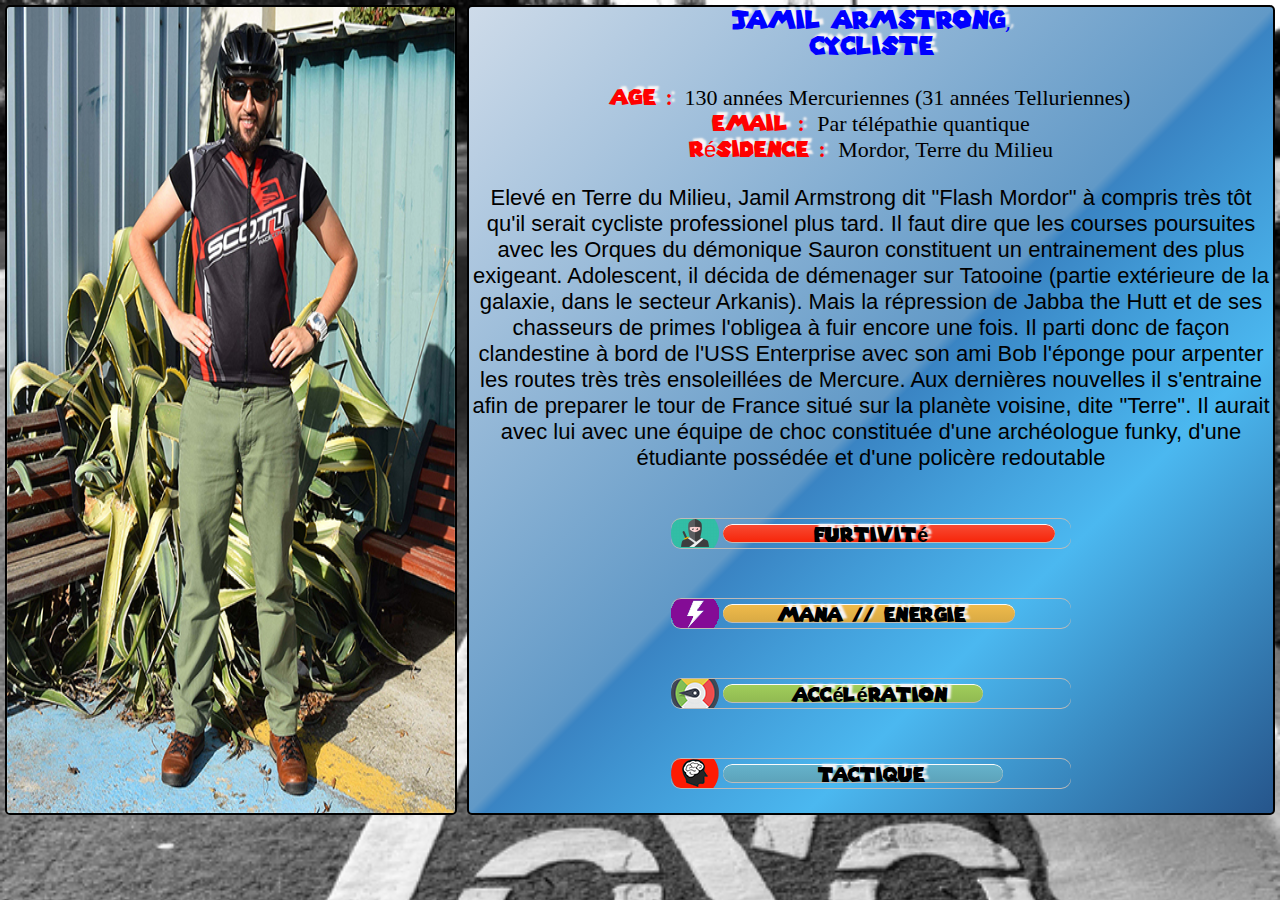
<file: perso/persojamil.html>
<!DOCTYPE html>
<html>

<head>
    <meta charset="utf-8" />
    <link rel="stylesheet" href="persojamil.css">
    <title> Fiche jamil </title>
</head>

<body>
    <!-- Compartiment photo + texte -->
    <div class="fiche-container">
        <!-- Compartiment photo -->
        <img class="photo" src="../photos/persojamil.jpg" alt="Image Jamil">
        <img class="photo2" src="../photos/persojamil2.jpg" alt="Image Jamil">
        <!-- Compartiment texte -->
        <div class="texte">
            <ul>
                <li class="prenom"> Jamil Armstrong, </li>
                <li class="prenom"> Cycliste </li> <br>
                <li><span>Age : </span> 130 années Mercuriennes (31 années Telluriennes) </li>
                <li><span>Email : </span> Par télépathie quantique</li>
                <li><span>Résidence : </span> Mordor, Terre du Milieu</li>
            </ul>
            <p> Elevé en Terre du Milieu, Jamil Armstrong dit "Flash Mordor" à compris très tôt qu'il serait cycliste professionel plus tard. Il faut dire que les courses poursuites avec les Orques du démonique Sauron constituent un entrainement des plus
                exigeant. Adolescent, il décida de démenager sur Tatooine (partie extérieure de la galaxie, dans le secteur Arkanis). Mais la répression de Jabba the Hutt et de ses chasseurs de primes l'obligea à fuir encore une fois. Il parti donc de
                façon clandestine à bord de l'USS Enterprise avec son ami Bob l'éponge pour arpenter les routes très très ensoleillées de Mercure. Aux dernières nouvelles il s'entraine afin de preparer le tour de France situé sur la planète voisine, dite
                "Terre". Il aurait avec lui avec une équipe de choc constituée d'une archéologue funky, d'une étudiante possédée et d'une policère redoutable</p>
            <ul class="skill">
                <li class="icon1"><span class="bar furtif"></span>
                    <h3>Furtivité</h3></span></li>
                <li class="icon2"><span class="bar mana"></span>
                    <h3>Mana // Energie</h3></li>
                <li class="icon3"><span class="bar acc"></span>
                    <h3>Accélération</h3></li>
                <li class="icon4"><span class="bar attaque"></span>
                    <h3>tactique</h3></li>
            </ul>
        </div>
    </div>
</body>

</html>
</file>
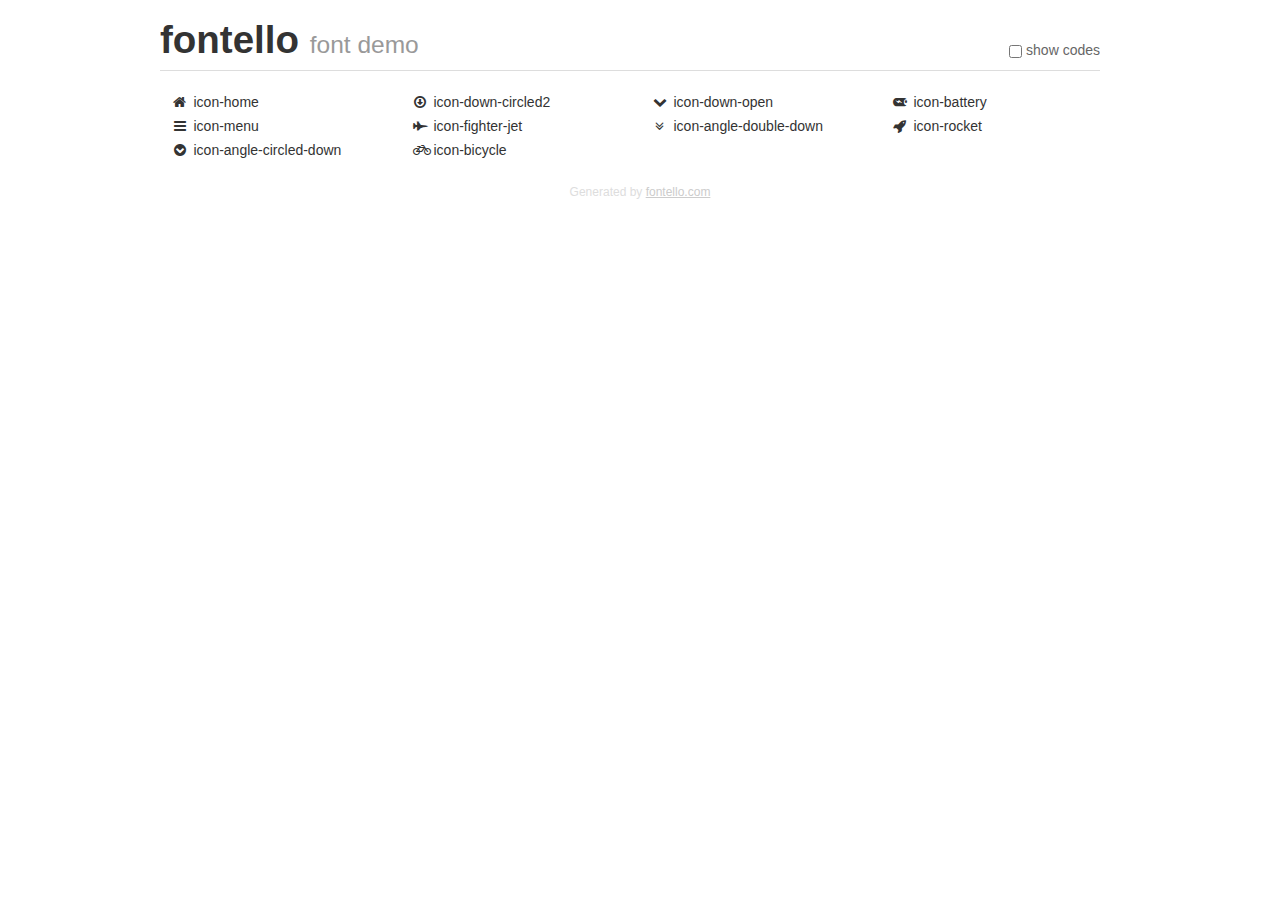
<file: fonts/fontello-5e6e376d/demo.html>
<!DOCTYPE html>
<html>
  <head><!--[if lt IE 9]><script language="javascript" type="text/javascript" src="//html5shim.googlecode.com/svn/trunk/html5.js"></script><![endif]-->
    <meta charset="UTF-8"><style>/*
 * Bootstrap v2.2.1
 *
 * Copyright 2012 Twitter, Inc
 * Licensed under the Apache License v2.0
 * http://www.apache.org/licenses/LICENSE-2.0
 *
 * Designed and built with all the love in the world @twitter by @mdo and @fat.
 */
.clearfix {
  *zoom: 1;
}
.clearfix:before,
.clearfix:after {
  display: table;
  content: "";
  line-height: 0;
}
.clearfix:after {
  clear: both;
}
html {
  font-size: 100%;
  -webkit-text-size-adjust: 100%;
  -ms-text-size-adjust: 100%;
}
a:focus {
  outline: thin dotted #333;
  outline: 5px auto -webkit-focus-ring-color;
  outline-offset: -2px;
}
a:hover,
a:active {
  outline: 0;
}
button,
input,
select,
textarea {
  margin: 0;
  font-size: 100%;
  vertical-align: middle;
}
button,
input {
  *overflow: visible;
  line-height: normal;
}
button::-moz-focus-inner,
input::-moz-focus-inner {
  padding: 0;
  border: 0;
}
body {
  margin: 0;
  font-family: "Helvetica Neue", Helvetica, Arial, sans-serif;
  font-size: 14px;
  line-height: 20px;
  color: #333;
  background-color: #fff;
}
a {
  color: #08c;
  text-decoration: none;
}
a:hover {
  color: #005580;
  text-decoration: underline;
}
.row {
  margin-left: -20px;
  *zoom: 1;
}
.row:before,
.row:after {
  display: table;
  content: "";
  line-height: 0;
}
.row:after {
  clear: both;
}
[class*="span"] {
  float: left;
  min-height: 1px;
  margin-left: 20px;
}
.container,
.navbar-static-top .container,
.navbar-fixed-top .container,
.navbar-fixed-bottom .container {
  width: 940px;
}
.span12 {
  width: 940px;
}
.span11 {
  width: 860px;
}
.span10 {
  width: 780px;
}
.span9 {
  width: 700px;
}
.span8 {
  width: 620px;
}
.span7 {
  width: 540px;
}
.span6 {
  width: 460px;
}
.span5 {
  width: 380px;
}
.span4 {
  width: 300px;
}
.span3 {
  width: 220px;
}
.span2 {
  width: 140px;
}
.span1 {
  width: 60px;
}
[class*="span"].pull-right,
.row-fluid [class*="span"].pull-right {
  float: right;
}
.container {
  margin-right: auto;
  margin-left: auto;
  *zoom: 1;
}
.container:before,
.container:after {
  display: table;
  content: "";
  line-height: 0;
}
.container:after {
  clear: both;
}
p {
  margin: 0 0 10px;
}
.lead {
  margin-bottom: 20px;
  font-size: 21px;
  font-weight: 200;
  line-height: 30px;
}
small {
  font-size: 85%;
}
h1 {
  margin: 10px 0;
  font-family: inherit;
  font-weight: bold;
  line-height: 20px;
  color: inherit;
  text-rendering: optimizelegibility;
}
h1 small {
  font-weight: normal;
  line-height: 1;
  color: #999;
}
h1 {
  line-height: 40px;
}
h1 {
  font-size: 38.5px;
}
h1 small {
  font-size: 24.5px;
}
body {
  margin-top: 90px;
}
.header {
  position: fixed;
  top: 0;
  left: 50%;
  margin-left: -480px;
  background-color: #fff;
  border-bottom: 1px solid #ddd;
  padding-top: 10px;
  z-index: 10;
}
.footer {
  color: #ddd;
  font-size: 12px;
  text-align: center;
  margin-top: 20px;
}
.footer a {
  color: #ccc;
  text-decoration: underline;
}
.the-icons {
  font-size: 14px;
  line-height: 24px;
}
.switch {
  position: absolute;
  right: 0;
  bottom: 10px;
  color: #666;
}
.switch input {
  margin-right: 0.3em;
}
.codesOn .i-name {
  display: none;
}
.codesOn .i-code {
  display: inline;
}
.i-code {
  display: none;
}
@font-face {
      font-family: 'fontello';
      src: url('./font/fontello.eot?1276339');
      src: url('./font/fontello.eot?1276339#iefix') format('embedded-opentype'),
           url('./font/fontello.woff?1276339') format('woff'),
           url('./font/fontello.ttf?1276339') format('truetype'),
           url('./font/fontello.svg?1276339#fontello') format('svg');
      font-weight: normal;
      font-style: normal;
    }
     
     
    .demo-icon
    {
      font-family: "fontello";
      font-style: normal;
      font-weight: normal;
      speak: none;
     
      display: inline-block;
      text-decoration: inherit;
      width: 1em;
      margin-right: .2em;
      text-align: center;
      /* opacity: .8; */
     
      /* For safety - reset parent styles, that can break glyph codes*/
      font-variant: normal;
      text-transform: none;
     
      /* fix buttons height, for twitter bootstrap */
      line-height: 1em;
     
      /* Animation center compensation - margins should be symmetric */
      /* remove if not needed */
      margin-left: .2em;
     
      /* You can be more comfortable with increased icons size */
      /* font-size: 120%; */
     
      /* Font smoothing. That was taken from TWBS */
      -webkit-font-smoothing: antialiased;
      -moz-osx-font-smoothing: grayscale;
     
      /* Uncomment for 3D effect */
      /* text-shadow: 1px 1px 1px rgba(127, 127, 127, 0.3); */
    }
     </style>
    <link rel="stylesheet" href="css/animation.css"><!--[if IE 7]><link rel="stylesheet" href="css/fontello-ie7.css"><![endif]-->
    <script>
      function toggleCodes(on) {
        var obj = document.getElementById('icons');
      
        if (on) {
          obj.className += ' codesOn';
        } else {
          obj.className = obj.className.replace(' codesOn', '');
        }
      }
      
    </script>
  </head>
  <body>
    <div class="container header">
      <h1>
        fontello
         <small>font demo</small>
      </h1>
      <label class="switch">
        <input type="checkbox" onclick="toggleCodes(this.checked)">show codes
      </label>
    </div>
    <div id="icons" class="container">
      <div class="row">
        <div title="Code: 0xe800" class="the-icons span3"><i class="demo-icon icon-home">&#xe800;</i> <span class="i-name">icon-home</span><span class="i-code">0xe800</span></div>
        <div title="Code: 0xe801" class="the-icons span3"><i class="demo-icon icon-down-circled2">&#xe801;</i> <span class="i-name">icon-down-circled2</span><span class="i-code">0xe801</span></div>
        <div title="Code: 0xe802" class="the-icons span3"><i class="demo-icon icon-down-open">&#xe802;</i> <span class="i-name">icon-down-open</span><span class="i-code">0xe802</span></div>
        <div title="Code: 0xe803" class="the-icons span3"><i class="demo-icon icon-battery">&#xe803;</i> <span class="i-name">icon-battery</span><span class="i-code">0xe803</span></div>
      </div>
      <div class="row">
        <div title="Code: 0xf0c9" class="the-icons span3"><i class="demo-icon icon-menu">&#xf0c9;</i> <span class="i-name">icon-menu</span><span class="i-code">0xf0c9</span></div>
        <div title="Code: 0xf0fb" class="the-icons span3"><i class="demo-icon icon-fighter-jet">&#xf0fb;</i> <span class="i-name">icon-fighter-jet</span><span class="i-code">0xf0fb</span></div>
        <div title="Code: 0xf103" class="the-icons span3"><i class="demo-icon icon-angle-double-down">&#xf103;</i> <span class="i-name">icon-angle-double-down</span><span class="i-code">0xf103</span></div>
        <div title="Code: 0xf135" class="the-icons span3"><i class="demo-icon icon-rocket">&#xf135;</i> <span class="i-name">icon-rocket</span><span class="i-code">0xf135</span></div>
      </div>
      <div class="row">
        <div title="Code: 0xf13a" class="the-icons span3"><i class="demo-icon icon-angle-circled-down">&#xf13a;</i> <span class="i-name">icon-angle-circled-down</span><span class="i-code">0xf13a</span></div>
        <div title="Code: 0xf206" class="the-icons span3"><i class="demo-icon icon-bicycle">&#xf206;</i> <span class="i-name">icon-bicycle</span><span class="i-code">0xf206</span></div>
      </div>
    </div>
    <div class="container footer">Generated by <a href="http://fontello.com">fontello.com</a></div>
  </body>
</html>
</file>
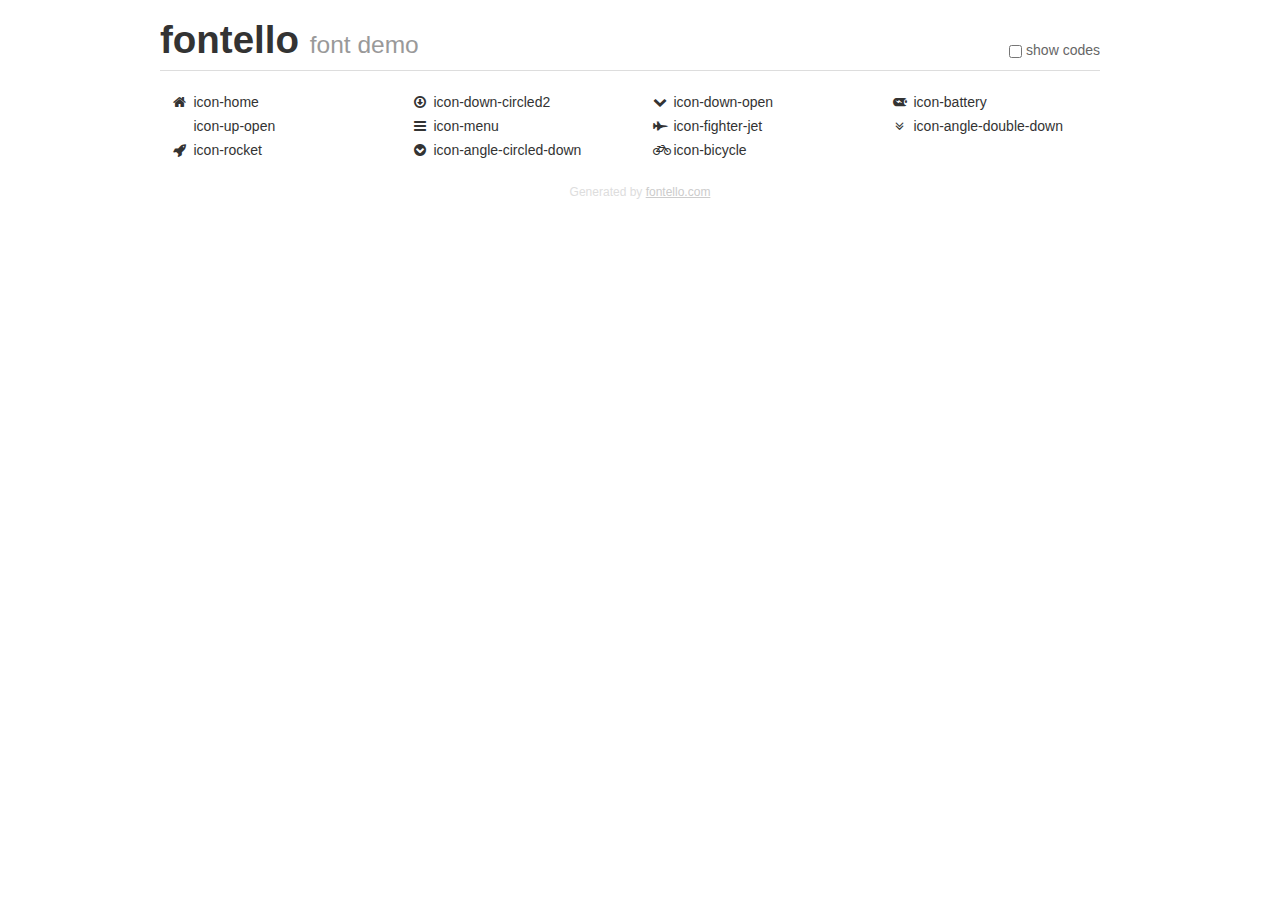
<file: fonts/fontello/demo.html>
<!DOCTYPE html>
<html>
  <head><!--[if lt IE 9]><script language="javascript" type="text/javascript" src="//html5shim.googlecode.com/svn/trunk/html5.js"></script><![endif]-->
    <meta charset="UTF-8"><style>/*
 * Bootstrap v2.2.1
 *
 * Copyright 2012 Twitter, Inc
 * Licensed under the Apache License v2.0
 * http://www.apache.org/licenses/LICENSE-2.0
 *
 * Designed and built with all the love in the world @twitter by @mdo and @fat.
 */
.clearfix {
  *zoom: 1;
}
.clearfix:before,
.clearfix:after {
  display: table;
  content: "";
  line-height: 0;
}
.clearfix:after {
  clear: both;
}
html {
  font-size: 100%;
  -webkit-text-size-adjust: 100%;
  -ms-text-size-adjust: 100%;
}
a:focus {
  outline: thin dotted #333;
  outline: 5px auto -webkit-focus-ring-color;
  outline-offset: -2px;
}
a:hover,
a:active {
  outline: 0;
}
button,
input,
select,
textarea {
  margin: 0;
  font-size: 100%;
  vertical-align: middle;
}
button,
input {
  *overflow: visible;
  line-height: normal;
}
button::-moz-focus-inner,
input::-moz-focus-inner {
  padding: 0;
  border: 0;
}
body {
  margin: 0;
  font-family: "Helvetica Neue", Helvetica, Arial, sans-serif;
  font-size: 14px;
  line-height: 20px;
  color: #333;
  background-color: #fff;
}
a {
  color: #08c;
  text-decoration: none;
}
a:hover {
  color: #005580;
  text-decoration: underline;
}
.row {
  margin-left: -20px;
  *zoom: 1;
}
.row:before,
.row:after {
  display: table;
  content: "";
  line-height: 0;
}
.row:after {
  clear: both;
}
[class*="span"] {
  float: left;
  min-height: 1px;
  margin-left: 20px;
}
.container,
.navbar-static-top .container,
.navbar-fixed-top .container,
.navbar-fixed-bottom .container {
  width: 940px;
}
.span12 {
  width: 940px;
}
.span11 {
  width: 860px;
}
.span10 {
  width: 780px;
}
.span9 {
  width: 700px;
}
.span8 {
  width: 620px;
}
.span7 {
  width: 540px;
}
.span6 {
  width: 460px;
}
.span5 {
  width: 380px;
}
.span4 {
  width: 300px;
}
.span3 {
  width: 220px;
}
.span2 {
  width: 140px;
}
.span1 {
  width: 60px;
}
[class*="span"].pull-right,
.row-fluid [class*="span"].pull-right {
  float: right;
}
.container {
  margin-right: auto;
  margin-left: auto;
  *zoom: 1;
}
.container:before,
.container:after {
  display: table;
  content: "";
  line-height: 0;
}
.container:after {
  clear: both;
}
p {
  margin: 0 0 10px;
}
.lead {
  margin-bottom: 20px;
  font-size: 21px;
  font-weight: 200;
  line-height: 30px;
}
small {
  font-size: 85%;
}
h1 {
  margin: 10px 0;
  font-family: inherit;
  font-weight: bold;
  line-height: 20px;
  color: inherit;
  text-rendering: optimizelegibility;
}
h1 small {
  font-weight: normal;
  line-height: 1;
  color: #999;
}
h1 {
  line-height: 40px;
}
h1 {
  font-size: 38.5px;
}
h1 small {
  font-size: 24.5px;
}
body {
  margin-top: 90px;
}
.header {
  position: fixed;
  top: 0;
  left: 50%;
  margin-left: -480px;
  background-color: #fff;
  border-bottom: 1px solid #ddd;
  padding-top: 10px;
  z-index: 10;
}
.footer {
  color: #ddd;
  font-size: 12px;
  text-align: center;
  margin-top: 20px;
}
.footer a {
  color: #ccc;
  text-decoration: underline;
}
.the-icons {
  font-size: 14px;
  line-height: 24px;
}
.switch {
  position: absolute;
  right: 0;
  bottom: 10px;
  color: #666;
}
.switch input {
  margin-right: 0.3em;
}
.codesOn .i-name {
  display: none;
}
.codesOn .i-code {
  display: inline;
}
.i-code {
  display: none;
}
@font-face {
      font-family: 'fontello';
      src: url('./font/fontello.eot?62251741');
      src: url('./font/fontello.eot?62251741#iefix') format('embedded-opentype'),
           url('./font/fontello.woff?62251741') format('woff'),
           url('./font/fontello.ttf?62251741') format('truetype'),
           url('./font/fontello.svg?62251741#fontello') format('svg');
      font-weight: normal;
      font-style: normal;
    }
     
     
    .demo-icon
    {
      font-family: "fontello";
      font-style: normal;
      font-weight: normal;
      speak: none;
     
      display: inline-block;
      text-decoration: inherit;
      width: 1em;
      margin-right: .2em;
      text-align: center;
      /* opacity: .8; */
     
      /* For safety - reset parent styles, that can break glyph codes*/
      font-variant: normal;
      text-transform: none;
     
      /* fix buttons height, for twitter bootstrap */
      line-height: 1em;
     
      /* Animation center compensation - margins should be symmetric */
      /* remove if not needed */
      margin-left: .2em;
     
      /* You can be more comfortable with increased icons size */
      /* font-size: 120%; */
     
      /* Font smoothing. That was taken from TWBS */
      -webkit-font-smoothing: antialiased;
      -moz-osx-font-smoothing: grayscale;
     
      /* Uncomment for 3D effect */
      /* text-shadow: 1px 1px 1px rgba(127, 127, 127, 0.3); */
    }
     </style>
    <link rel="stylesheet" href="css/animation.css"><!--[if IE 7]><link rel="stylesheet" href="css/fontello-ie7.css"><![endif]-->
    <script>
      function toggleCodes(on) {
        var obj = document.getElementById('icons');
      
        if (on) {
          obj.className += ' codesOn';
        } else {
          obj.className = obj.className.replace(' codesOn', '');
        }
      }
      
    </script>
  </head>
  <body>
    <div class="container header">
      <h1>
        fontello
         <small>font demo</small>
      </h1>
      <label class="switch">
        <input type="checkbox" onclick="toggleCodes(this.checked)">show codes
      </label>
    </div>
    <div id="icons" class="container">
      <div class="row">
        <div title="Code: 0xe800" class="the-icons span3"><i class="demo-icon icon-home">&#xe800;</i> <span class="i-name">icon-home</span><span class="i-code">0xe800</span></div>
        <div title="Code: 0xe801" class="the-icons span3"><i class="demo-icon icon-down-circled2">&#xe801;</i> <span class="i-name">icon-down-circled2</span><span class="i-code">0xe801</span></div>
        <div title="Code: 0xe802" class="the-icons span3"><i class="demo-icon icon-down-open">&#xe802;</i> <span class="i-name">icon-down-open</span><span class="i-code">0xe802</span></div>
        <div title="Code: 0xe803" class="the-icons span3"><i class="demo-icon icon-battery">&#xe803;</i> <span class="i-name">icon-battery</span><span class="i-code">0xe803</span></div>
      </div>
      <div class="row">
        <div title="Code: 0xe804" class="the-icons span3"><i class="demo-icon icon-up-open">&#xe804;</i> <span class="i-name">icon-up-open</span><span class="i-code">0xe804</span></div>
        <div title="Code: 0xf0c9" class="the-icons span3"><i class="demo-icon icon-menu">&#xf0c9;</i> <span class="i-name">icon-menu</span><span class="i-code">0xf0c9</span></div>
        <div title="Code: 0xf0fb" class="the-icons span3"><i class="demo-icon icon-fighter-jet">&#xf0fb;</i> <span class="i-name">icon-fighter-jet</span><span class="i-code">0xf0fb</span></div>
        <div title="Code: 0xf103" class="the-icons span3"><i class="demo-icon icon-angle-double-down">&#xf103;</i> <span class="i-name">icon-angle-double-down</span><span class="i-code">0xf103</span></div>
      </div>
      <div class="row">
        <div title="Code: 0xf135" class="the-icons span3"><i class="demo-icon icon-rocket">&#xf135;</i> <span class="i-name">icon-rocket</span><span class="i-code">0xf135</span></div>
        <div title="Code: 0xf13a" class="the-icons span3"><i class="demo-icon icon-angle-circled-down">&#xf13a;</i> <span class="i-name">icon-angle-circled-down</span><span class="i-code">0xf13a</span></div>
        <div title="Code: 0xf206" class="the-icons span3"><i class="demo-icon icon-bicycle">&#xf206;</i> <span class="i-name">icon-bicycle</span><span class="i-code">0xf206</span></div>
      </div>
    </div>
    <div class="container footer">Generated by <a href="http://fontello.com">fontello.com</a></div>
  </body>
</html>
</file>
<file: style.css>
@charset "UTF-8";
@font-face {
    font-family: "font-icon";
    src: url("fonts/font-icon.eot");
    src: url("fonts/font-icon.eot?#iefix") format("embedded-opentype"), url("fonts/font-icon.woff") format("woff"), url("fonts/font-icon.ttf") format("truetype"), url("fonts/font-icon.svg#font-icon") format("svg");
    font-weight: normal;
    font-style: normal;
}

[data-icon]:before {
    font-family: "font-icon" !important;
    content: attr(data-icon);
    font-style: normal !important;
    font-weight: normal !important;
    font-variant: normal !important;
    text-transform: none !important;
    speak: none;
    line-height: 1;
    -webkit-font-smoothing: antialiased;
    -moz-osx-font-smoothing: grayscale;
}

[class^="icon-"]:before, [class*=" icon-"]:before {
    font-family: "font-icon" !important;
    font-style: normal !important;
    font-weight: normal !important;
    font-variant: normal !important;
    text-transform: none !important;
    speak: none;
    line-height: 1;
    -webkit-font-smoothing: antialiased;
    -moz-osx-font-smoothing: grayscale;
}

.icon-bars:before {
    content: "\61";
}

.icon-arrow-up:before {
    content: "\62";
}

.icon-home:before {
    content: "\63";
}

@font-face {
    font-family: Karan;
    src: url(fonts/KARAN___.ttf);
}

@font-face {
    font-family: 'fontello';
    src: url('fonts/fontello/font/fontello.eot?5583530');
    src: url('fonts/fontello/font/fontello.eot?5583530#iefix') format('embedded-opentype'), url('fonts/fontello/font/fontello.woff2?5583530') format('woff2'), url('fonts/fontello/font/fontello.woff?5583530') format('woff'), url('fonts/fontello/font/fontello.ttf?5583530') format('truetype'), url('fonts/fontello/font/fontello.svg?5583530#fontello') format('svg');
    font-weight: normal;
    font-style: normal;
}

@font-face {
    font-family: OldStamper;
    src: url(fonts/old_stamper.ttf);
}

@font-face {
    font-family: Supermario256;
    src: url(fonts/SuperMario256.ttf);
}

@font-face {
    font-family: Darklarch;
    src: url(fonts/DarkLarch.ttf);
}

@font-face {
    font-family: Gotcha Gothic Regular;
    src: url(fonts/GotchaGothicRegular.ttf);
}

@font-face {
    font-family: outbox;
    src: url(fonts/TheOutboxSt.ttf);
}

body {
    margin: 0;
    font-family: 'Roboto', sans-serif;
}

.resetmarpad {
    margin: 0;
    padding: 0;
}

a {
    text-decoration: none;
    color: #FFF;
}


/*Header*/

header {
    width: 100%;
    background-color: #000;
    color: #FFF;
    height: 7vh;
    font-family: 'Roboto', sans-serif;
    font-weight: 300;
    font-size: 15px;
    z-index: 9999;
}

.icon-bar{
    background-color: white;
}

.navbar-collapse {
  background-color: black;
  z-index: 9999;
}

.navbar-collapse .navbar-right li a{
  background-color: black;
  z-index: 9999;
  height: 7vh;
  display: flex;
  align-items: center;
}

.navbar-collapse .navbar-right li a:hover{
  color: #333;
  background-color: #ddd;
}

.navbar-collapse .navbar-right li a:active{
  color: #999;
}

.navbar-collapse .navbar-right li ul {
  z-index: 9999;
  min-width: 125px;
  background-color: black;
  color: white;
}

.navbar-collapse .navbar-right li ul li a{
  color: white;
  height: auto;
  display: flex;
  align-items: center;
  text-align: right;
}

.title {
    font-size: 40px;
    margin: 0 auto;
    box-sizing: border-box;
    padding: 5px;
    color: #000;
    font-family: OldStamper, Arial, sans-serif;
    text-shadow: 2px 2px #FFF, -2px -2px #FFF, -2px 2px #FFF, 2px -2px #FFF;
}

h1.title {
  font-size: 400%;
}

.romanperso {
    right: 0;
    z-index: 99;
}

.romanperso ul li {
    display: inline-block;
    position: relative;
    padding: 20px 10px;
    height: auto;
    box-sizing: border-box;
    transition: color 0.5s;
}

.romanperso ul li:hover {
  color: #888;
  transition: color 0.5s;
}

.romanperso ul li ul {
    display: none;
    position: absolute;
    left: -4px;
}

.romanperso li:hover ul {
    display: block;
    background-color: #000;
}

.romanperso ul li ul li {
    display: block;
    transform: translate(-25%);
}

/*Frontpage index.html*/
.frontpage {
  height: 80vh;
  background-image: url('photos/intro2.jpg');
  background-size: cover;
  display: flex;
  justify-content: center;
  align-items: center;
  font-size: 1.4vw;
}

.chaplink {
  padding: 0 23%;
  text-align: center;
}

.jumbotron {
  width: 60vw;
  padding: 20px;
  text-align: center;
  background-color: rgba(255, 255, 255, 0.5);
  border-radius: 15px;
  font-family: 'Roboto', sans-serif;
}

.bold {
  font-weight: bold;
}

.jumbotron a {
  color: #333;
  transition-duration: 0.5s;
}

.jumbotron a:hover {
  color: #000;
  text-decoration: underline overline;
}

.jumbotron button {
    background: #000;
    color: white;
    font-weight: bold;
    padding: 20px 50px;
    transition-duration: 2s;
    border-radius: 5px;
}

.jumbotron button:hover {
    color: #AAA;
}

.jumbotron button a {
    color: white;
    text-decoration: none;
    font-size: 2vw;
}

.jumbotron button a:hover {
    color: grey;
    text-decoration: none;
}

/*Container*/

.container.roman {
    width: 100%;
    height: auto;
}


.chapterBox {
    width: 100%;
    font-family: Karan;
}

.chapterBox.introduction {
    padding-top: 2%;
}

.theEnd {
    display: flex;
    padding: 2%;
    justify-content: flex-end;
}

.introduction, .conclusion {
    background-image: url('photos/bg-black.jpg');
}

.theEnd h3 {
    background-color: black;
    color: lightblue;
    border: 2px solid lightblue;
    border-radius: 10%;
}

#cycliste {
    background-image: url(photos/velo/velo.jpg);
}

#derrick {
    background-image: url(photos/yeux.jpg);
}

#indiana {
    background-image: url(photos/feuilles.jpg);
}

#chapeau {
    background-image: url(photos/background-chapeau.jpg);
}

.chapter {
    width: 90%;
    margin: auto;
    display: flex;
    justify-content: space-around;
    align-content: space-around;
    flex-wrap: wrap;
    background-color: white;
}

.introduction .chapter {
    border-top-left-radius: 1.5%;
    border-top-right-radius: 1.5%;
}

.conclusion .chapter {
    border-bottom-left-radius: 1.5%;
    border-bottom-right-radius: 1.5%;
}

.vignette {
    width: 32%;
    height: auto;
    position: relative;
    font-size: 100%;
    margin: 1vw 0;
}

.grande {
    width: 98.5%;
}

.moyenne {
    display: none;
}

.petite {
    display: none;
}

img.photoVignette {
    width: 100%;
    height: auto;
    border-radius: 2%;
    z-index: 0;
}

.vignette img.photoVignette+.textBox {
    position: absolute;
    top: 0;
    left: 0;
}

.textBox {
    width: 100%;
    height: calc(100% - 1px);
    border: 3px solid black;
    border-radius: 2%;
    box-sizing: border-box;
    z-index: 1;
}

p.textBubble {
    display: inline-block;
    font-size: 1.1vw;
    font-weight: bold;
    margin: auto;
    letter-spacing: -0.1vw;
    border: 2px solid black;
    word-wrap: normal;
    text-align: center;
}

.round {
    border-radius: 50%;
    padding: 15px;
}

.square {
    border-radius: 5px;
    padding: 5px;
}

.white {
    background-color: white;
    color: black;
}

.black {
    background-color: #000;
    color: #FFF;
}

.topRight {
    position: absolute;
    top: 0;
    right: 0;
}

.topLeft {
    position: absolute;
    top: 0;
    left: 0;
}

.bottomRight {
    position: absolute;
    bottom: 0;
    right: 0;
}

.bottomLeft {
    position: absolute;
    bottom: 0;
    left: 0;
}


/*footer*/

footer {
    position: relative;
    padding: 1%;
    box-sizing: border-box;
    background-color: #000;
    width: 100%;
    height: 13vh;
    display: flex;
    justify-content: center;
    align-items: center;
}

footer img {
    padding: 0 2vw;
    height: 10vh;
    border-radius: 50%;
}

footer img:hover {
    opacity: 0.7;
    transform: scale(1.2);
    transition: transform 0.5s ease-in-out;
}

footer .icon.icon-arrow-up {
   position: fixex;
   bottom: 0.5em;
   right: 0.5em;
   font-weight: bold;
   font-size: 2em;
   color: #555;
}

@media screen and (max-width: 1024px) {
    .vignette {
        width: 48.5%;
    }
    .moyenne {
        width: 98.5%;
        display: inline-block;
    }
    .grande {
        display: none;
    }
    .petite {
        display: none;
    }
    p.textBubble {
        font-size: 1.8vw;
    }

    .titlecenter {
        font-size: 35px;
      }
    .jumbotron {
        width: 75vw;
    }

    .frontpage{
      font-size: 2vw;
    }

    .frontpage button a{
      font-size: 3vw;
    }

    footer img {
        padding: 0 2vw;
        height: 8.5vh;
        border-radius: 50%;
    }
}

@media screen and (max-width: 640px) {
    .vignette {
        width: 100%;
    }
    .chapter {
        padding: 2%;
    }
    .petite {
        display: block;
    }
    .grande {
        display: none;
    }
    .moyenne {
        display: none;
    }
    p.textBubble {
        font-size: 2.8vw;
    }

    .titlecenter {
        font-size: 27px;
      }

    .menuromper {
      display: none;
    }

    .frontpage {
      font-size: 3vw;
    }
    .frontpage button a{
      font-size: 5vw;
    }

    footer img {
        padding: 0 2vw;
        height: 7vh;
        border-radius: 50%;
    }
}


/*Fiches persos*/

.fiche-container {
    display: flex;
    flex-direction: row;
    justify-content: space-around;
    min-height: 80vh;
    background-size: cover;
    background-repeat: no-repeat;
}

.backgroundalice {
    background-image: url('photos/feuilles.jpg');
}

.backgroundelise {
    background-image: url('photos/background-chapeau.jpg');
}

.backgroundjamil {
    background-image: url('photos/velo/velo.jpg');
}

.backgroundlaurene {
    background-image: url('photos/yeux.jpg');
}

.photo {
    width: 35%;
    order: 1;
    flex: 1;
    border: 2px solid black;
    border-radius: 5px;
    margin: 5px;
}

.texte {
    width: 75%;
    order: 2;
    flex: 2;
    border: 2px solid black;
    border-radius: 5px;
    margin: 5px;
    , display: flex;
    flex-direction: column;
    background: #cedbe9;
    padding: 5px;
    background: -moz-linear-gradient(-45deg, #cedbe9 0%, #aac5de 17%, #6199c7 50%, #3a84c3 51%, #419ad6 59%, #4bb8f0 71%, #3a8bc2 84%, #26558b 100%);
    background: -webkit-linear-gradient(-45deg, #cedbe9 0%, #aac5de 17%, #6199c7 50%, #3a84c3 51%, #419ad6 59%, #4bb8f0 71%, #3a8bc2 84%, #26558b 100%);
    background: linear-gradient(135deg, #cedbe9 0%, #aac5de 17%, #6199c7 50%, #3a84c3 51%, #419ad6 59%, #4bb8f0 71%, #3a8bc2 84%, #26558b 100%);
}

.eliseperso {
    background: rgba(155, 155, 155, 0.9);
}

.aliceperso {
    background: rgba(200, 185, 105, 0.8);
}

.laureneperso {
    background: rgba(175, 34, 4, 0.8);
}

.photo2 {
    display: none;
}

.prenom {
    font-family: 'SuperMario256';
    font-size: 25px;
    color: blue;
    text-shadow: rgb(247, 244, 244) 4px -3px 2px;
    padding: 5px;
}

.elisenom {
    font-family: Darklarch;
    color: #000;
    font-size: 60px;
    text-shadow: 2px 2px 2px #FFF;
}

.listejam {
    display: flex;
    flex-flow: column nowrap;
    list-style-type: none;
    margin: 0;
    padding: 0;
    font-size: 22px;
    text-align: center;
}

.spanperso {
    font-family: 'SuperMario256', arial, serif;
    color: red;
    text-shadow: rgb(247, 244, 244) 4px -3px 2px;
}

.elisedetail {
    font-family: Darklarch, Arial;
    font-size: 25px;
    color: #000;
}

.alicedetail {
    font-family: Gotcha Gothic Regular, Arial;
    font-size: 18px;
    color: #207305;
}

.alicetitre {
    font-family: Gotcha Gothic Regular, Arial;
    font-size: 22px;
    color: #207305;
}

.laurenedetail {
    font-family: outbox, Arial;
    font-size: 18px;
    color: #000;
}

.laurenetitre {
    font-family: outbox, Arial;
    font-size: 22px;
    color: #000;
}

.paraperso {
    font-size: 18px;
    text-align: center;
    padding: 10px;
}

.h3perso {
    font-family: 'SuperMario256', arial, serif;
    color: black;
    position: relative;
    top: -60px;
    font-size: 20px;
    text-shadow: #f7f4f4 4px -3px 2px;
}

@media screen and (max-width: 1024px) {
    .fiche-container {
        width: 100%;
        display: flex;
        flex-direction: column;
    }
    .photo {
        display: none;
    }
    .photo2 {
        top: 7vh;
        order: 1;
        border: 2px solid black;
        border-radius: 5px;
        margin-bottom: 2px;
        box-sizing: border-box;
        align-items: center;
        align-self: center;
        flex: 1;
        display: flex;
    }
    .texte {
        order: 2;
        flex: 1 0 auto;
        align-self: stretch;
        width: 100%;
        box-sizing: border-box;
        margin: 0;
        padding: 0;
    }
}

@media screen and (max-height: 640px) {
    .fiche-container {
        width: 100%;
        display: flex;
        flex-direction: column;
        min-height: 80vh;
    }
    .photo {
        display: none;
    }
    .photo2 {
        display: flex;
        order: 1;
        border: 2px solid black;
        border-radius: 5px;
        box-sizing: border-box;
        align-items: center;
        align-self: center;
        flex: 1;
    }
    .texte {
        order: 2;
        flex: 1 0 auto;
        align-self: stretch;
        width: 100%;
        box-sizing: border-box;
        margin: 0;
        border: 0;
    }
}


/*css barre de progression*/

.skill {
    list-style: none;
    width: 50%;
    margin: 0 auto;
    position: relative;
    line-height: 2em;
}

.skill li {
    margin: 25px 0 25px 0;
    height: 20px;
    border-radius: 10px;
    border-color: black solid 1px;
    -moz-box-shadow: 0 1px 0px #bbbdb9 inset, 0 1px 0 #bebbb9;
    -webkit-box-shadow: 0 1px 0px #bebbb9 inset, 0 1px 0 #bebbb9;
    box-shadow: 0 1px 0px #bebbb9 inset, 0 1px 0 #bebbb9;
}

.bar {
    height: 18px;
    margin: 1px 2px;
    position: absolute;
    left: 50px;
    border-radius: 10px;
    -moz-box-shadow: 0 1px 0px #fcfcfc inset, 0 1px 0 #bebbb9;
    -webkit-box-shadow: 0 1px 0px #fcfcfc inset, 0 1px 0 #bebbb9;
    box-shadow: 0 1px 0px #fcfcfc inset, 0 1px 0 #bebbb9;
    width: 10%;
}

.icon {
    width: 100%;
}

li.icon1 {
    background: url('photos/icones/ninja.png') left no-repeat;
    padding: 5px;
    position: relative;
}

li.icon2 {
    background: url('photos/icones/energy.png') left no-repeat;
    padding: 5px;
}

li.icon3 {
    background: url('photos/icones/speed.png') left no-repeat;
    padding: 5px;
}

li.icon4 {
    background: url('photos/icones/brain.png') left no-repeat;
    padding: 5px;
}

li.iconelise1 {
    background: url('photos/icones/ninja.png') left no-repeat;
    padding: 5px;
}

li.iconelise2 {
    background: url('photos/icones/psy.png') left no-repeat;
    padding: 5px;
}

li.iconelise3 {
    background: url('photos/icones/library.png') left no-repeat;
    padding: 5px;
}

li.iconelise4 {
    background: url('photos/icones/lazy.png') left no-repeat;
    padding: 5px;
}

li.iconealice1 {
    background: url('photos/icones/ninja.png') left no-repeat;
    padding: 5px;
}

li.iconealice2 {
    background: url('photos/icones/archeo.png') left no-repeat;
    padding: 5px;
}

li.iconealice3 {
    background: url('photos/icones/aventure.png') left no-repeat;
    padding: 5px;
}

li.iconealice4 {
    background: url('photos/icones/langue.png') left no-repeat;
    padding: 5px;
}

li.iconelaurene1 {
    background: url('photos/icones/police.png') left no-repeat;
    padding: 5px;
}

li.iconelaurene2 {
    background: url('photos/icones/obs.png') left no-repeat;
    padding: 5px;
}

li.iconelaurene3 {
    background: url('photos/icones/arme.png') left no-repeat;
    padding: 5px;
}

li.iconelaurene4 {
    background: url('photos/icones/langue.png') left no-repeat;
    padding: 5px;
}


/* barre d'animation*/

.furtif {
    width: 63%;
    -moz-animation: furtif 2s ease-out;
    -webkit-animation: furtif 2s ease-out;
    background-color: #f74c35;
    background-image: -webkit-gradient(linear, left top, left bottom, from(#f74c35), to(#f7260a));
    background-image: -webkit-linear-gradient(top, #f74c35, #f7260a);
    background-image: -moz-linear-gradient(top, #f74c35, #f7260a);
    background-image: -ms-linear-gradient(top, #f74c35, #f7260a);
    background-image: -o-linear-gradient(top, #f74c35, #f7260a);
    background-image: linear-gradient(top, #f74c35, #f7260a);
}

.mana {
    width: 68%;
    -moz-animation: mana 2s ease-out;
    -webkit-animation: mana 2s ease-out;
    background-color: #f0bb4b;
    background-image: -webkit-gradient(linear, left top, left bottom, from(#f0bb4b), to(#d9aa44));
    background-image: -webkit-linear-gradient(top, #f0bb4b, #d9aa44);
    background-image: -moz-linear-gradient(top, #f0bb4b, #d9aa44);
    background-image: -ms-linear-gradient(top, #f0bb4b, #d9aa44);
    background-image: -o-linear-gradient(top, #f0bb4b, #d9aa44);
    background-image: linear-gradient(top, #f0bb4b, #d9aa44);
}

.acc {
    width: 65%;
    -moz-animation: acc 2s ease-out;
    -webkit-animation: acc 2s ease-out;
    background-color: #a1ce5b;
    background-image: -webkit-gradient(linear, left top, left bottom, from(#a1ce5b), to(#91ba52));
    background-image: -webkit-linear-gradient(top, #a1ce5b, #91ba52);
    background-image: -moz-linear-gradient(top, #a1ce5b, #91ba52);
    background-image: -ms-linear-gradient(top, #a1ce5b, #91ba52);
    background-image: -o-linear-gradient(top, #a1ce5b, #91ba52);
    background-image: linear-gradient(top, #a1ce5b, #91ba52);
}

.attaque {
    width: 70%;
    -moz-animation: attaque 2s ease-out;
    -webkit-animation: attaque 2s ease-out;
    background-color: #66b3cc;
    background-image: -webkit-gradient(linear, left top, left bottom, from(#66b3cc), to(#5da3ba));
    background-image: -webkit-linear-gradient(top, #66b3cc, #5da3ba);
    background-image: -moz-linear-gradient(top, #66b3cc, #5da3ba);
    background-image: -ms-linear-gradient(top, #66b3cc, #5da3ba);
    background-image: -o-linear-gradient(top, #66b3cc, #5da3ba);
    background-image: linear-gradient(top, #66b3cc, #5da3ba)
}


/*key frame barre d'animation*/

@-moz-keyframes furtif {
    0% {
        width: 0px;
    }
    100% {
        width: 63%;
    }
}

@-moz-keyframes mana {
    0% {
        width: 0px;
    }
    100% {
        width: 68%;
    }
}

@-moz-keyframes acc {
    0% {
        width: 0px;
    }
    100% {
        width: 65%;
    }
}

@-moz-keyframes attaque {
    0% {
        width: 0px;
    }
    100% {
        width: 70%;
    }
}

@-webkit-keyframes furtif {
    0% {
        width: 0px;
    }
    100% {
        width: 63%;
    }
}

@-webkit-keyframes mana {
    0% {
        width: 0px;
    }
    100% {
        width: 68%;
    }
}

@-webkit-keyframes acc {
    0% {
        width: 0px;
    }
    100% {
        width: 65%;
    }
}

@-webkit-keyframes attaque {
    0% {
        width: 0px;
    }
    100% {
        width: 70%;
    }
}


/*media queries jamil*/

@media screen and (max-width: 1024px) {
    .fiche-container {
        width: 100%;
        display: flex;
        flex-direction: column;
        min-height: 80vh;
    }
    .photo {
        display: none;
    }
    .photo2 {
        order: 1;
        border: 2px solid black;
        border-radius: 5px;
        margin-bottom: 2px;
        box-sizing: border-box;
        align-items: center;
        align-self: center;
        flex: 1;
        display: flex;
        width: 60%;
    }
    .texte {
        order: 2;
        flex: 1 0 auto;
        align-self: stretch;
        width: 100%;
        box-sizing: border-box;
        margin: 0;
        padding: 0;
    }
}

@media screen and (max-width: 640px) {
    .fiche-container {
        width: 100%;
        display: flex;
        flex-direction: column;
        min-height: 80vh;
    }
    .photo {
        display: none;
    }
    .photo2 {
        display: flex;
        order: 1;
        border: 2px solid black;
        border-radius: 5px;
        box-sizing: border-box;
        align-items: center;
        align-self: center;
        flex: 1;
        width: 60%;
    }
    .texte {
        order: 2;
        flex: 1 0 auto;
        align-self: stretch;
        width: 100%;
        box-sizing: border-box;
        margin: 0;
        border: 0;
    }
}


/* Structure for Intro Page Laurene */

main {
    position: relative;
    margin: 5% auto;
    max-width: 80%;
    height: 80vh;
    background: url('photos/intro2.jpg');
    background-size: cover;
}

#front {
    position: absolute;
    display: flex;
    align-items: center;
    justify-content: space-between;
    bottom: 0;
    background: rgba(222, 222, 222, 0.7);
    padding: 2%;
    box-sizing: border-box;
    width: 100%;
}

#front p {
    text-align: center;
    font-size: 20px;
    line-height: 25px;
}


/* Summary Styles */

aside {
    margin: 5% auto;
    display: flex;
    justify-content: space-around;
    ;
    align-items: center;
    width: 50%;
}

aside ul li {
    list-style-type: none;
}

aside ul {
    font-size: xx-large;
}

aside li {
    padding: 2%;
    line-height: 50px;
    max-height: 60px;
    box-sizing: border-box;
}

aside a {
    text-decoration: none;
    color: black;
}

aside h3 {
    margin: 0;
    font-size: 30px;
}

#bgintro a h3, #bgindiana a h3, #bgfinal a h3 {
    color: white;
    text-shadow: none;
}

#bgcycliste a h3 {
    color: red;
}

#bgintro {
    background: url('photos/bg-black.jpg');
    color: white;
}

#bgcycliste {
    background: url('photos/velo.jpg');
}

#bgderrick {
    background: url('photos/yeux.jpg');
}

#bgindiana {
    background: url('photos/feuilles.jpg');
}

#bgchapeau {
    background: url('photos/background-chapeau.jpg');
    color: red;
}

#bgchapeau a h3 {
    color: red;
}

#bgderrick a h3 {
    color: black;
}

#bgfinal {
    background: url('photos/fond-informatique-bleu.jpg');
    color: white;
}


/* Anchor CSS Styles */

.containeranchor {
    position: relative;
    display: flex;
    width: 100%;
    min-height: 50px;
    background: url('photos/fond.jpg');
}

.anchor {
    font-size: 2em;
}

#chapter {
    text-align: center;
    margin: 0 auto;
}

.icon.icon-arrow-up {
    position: fixed;
    bottom: 0.5em;
    right: 1em;
    font-weight: bold;
    font-size: 2em;
}


/* Helper Classes */


/* Reset User Agent */

button {
    border-width: 0px;
}

.visuallyhidden {
    border: 0;
    clip: rect(0 0 0 0);
    height: 1px;
    margin: -1px;
    overflow: hidden;
    padding: 0;
    position: absolute;
    width: 1px;
}

.visuallyhidden.focusable:active, .visuallyhidden.focusable:focus {
    clip: auto;
    height: auto;
    margin: 0;
    overflow: visible;
    position: static;
    width: auto;
}
</file>
<file: perso.css>
html, body {
    margin: 0;
    padding: 0;
    background-image: url('photos/water.jpg');
    background-size: cover;
}
.fiche-container {
    /*hauteur totale - 2xpadding*/
    display: flex;
    /*flex row pour les..*/
    flex-direction: row;
    /*..deux sections principales photo/texte */
    justify-content: space-between;
    /* alignement axe pricipal (haut->bas)-parents*/
    align-items: center;
    /* alignement axe secondaire (gauche->droite) -parents*/
    padding: 5px;
}
.photo {
    width: 35%;
    /*répartition de l'element flex sur la largeur*/
    height: 100%;
    /*hauteur totale - 2xmarge et 2xbordure)*/
    order: 1;
    /*element flex numero 1 du container */
    border: 2px solid black;
    /*element flex numero 2 du container*/
    border-radius: 5px;
    /*arrondi de la bordure*/
    margin: 5px;
    align-items: center;
}
.texte {
    width: 75%;
    /*répartition de l'element flex sur la largeur*/
    height: 100%;
    order: 2;
    /*element flex numero 2 du container*/
    border: 2px solid black;
    /*element flex numero 2 du container*/
    border-radius: 5px;
    /*arrondi de la bordure*/
    margin: 5px;
    /*flex column pour les 3 items..*/
    display: flex;
    /*..de presentation bio, identité, capacité*/
    flex-direction: column;
    flex-wrap: nowrap;
    justify-content: space-around;
    align-items: stretch;
    background: #cedbe9;
    /* Old browsers */
    background: -moz-linear-gradient(-45deg, #cedbe9 0%, #aac5de 17%, #6199c7 50%, #3a84c3 51%, #419ad6 59%, #4bb8f0 71%, #3a8bc2 84%, #26558b 100%);
    /* FF3.6-15 */
    background: -webkit-linear-gradient(-45deg, #cedbe9 0%, #aac5de 17%, #6199c7 50%, #3a84c3 51%, #419ad6 59%, #4bb8f0 71%, #3a8bc2 84%, #26558b 100%);
    /* Chrome10-25,Safari5.1-6 */
    background: linear-gradient(135deg, #cedbe9 0%, #aac5de 17%, #6199c7 50%, #3a84c3 51%, #419ad6 59%, #4bb8f0 71%, #3a8bc2 84%, #26558b 100%);
    /* W3C, IE10+, FF16+, Chrome26+, Opera12+, Safari7+ */
}
.bloc {
    display: flex;
    align-self: center;
}
.identite {
    flex: 1;
}
.bio {
    flex: 1;
}
.capacite {
    flex: 1;
}
ul {
    display: flex;
    flex-flow: column nowrap;
    list-style-type: none;
    font-family: fantasy;
    font-size: 20px;
    text-align: center;
}
li {
    align-items: center;
}
p {
    font-family: fantasy;
    font-size: 20px;
    text-align: center;
}
.prenom {
    font-weight: bold;
    font: Roboto;
    font-size: 25px;
    color: blue;
}
@media screen and (max-width: 830px) {
    .fiche-container {
        width: 100%;
        display: flex;
        flex-direction: column;
        margin: 0;
        padding: 0;
    }
    .photo {
        order: 1;
        flex: 1 0 auto;
        align-self: stretch;
        width: 100%;
        box-sizing: border-box;
        margin: 0;
        padding: 0;
    }
    .texte {
        order: 2;
        flex: 1 0 auto;
        align-self: stretch;
        width: 100%;
        box-sizing: border-box;
        margin: 0;
        padding: 0;
    }
}
@media screen and (max-height: 550px) {
    .fiche-container {
        width: 100%;
        display: flex;
        flex-direction: column;
        margin: 0;
        padding: 0;
    }
    .photo {
        order: 1;
        flex: 1 0 auto;
        align-self: stretch;
        width: 100%;
        box-sizing: border-box;
        margin: 0;
        padding: 0;
    }
    .texte {
        order: 2;
        flex: 1 0 auto;
        align-self: stretch;
        width: 100%;
        box-sizing: border-box;
        margin: 0;
        border: 0;
    }
}
                        /* animation barre compétences*/
.skill {
    list-style: none;
    font: 12px "Helvetica Neue", Arial, Helvetica, Geneva, sans-serif;
    width: 296px;
    margin: 50px auto 0;
    position: relative;
    line-height: 2em;
    padding: 30px 0;
}
.skill li {
    margin-bottom: 50px;
    background: #e9e5e2;
    background-image: -webkit-gradient(linear, left top, left bottom, from(#e1ddd9), to(#e9e5e2));
    background-image: -webkit-linear-gradient(top, #e1ddd9, #e9e5e2);
    background-image: -moz-linear-gradient(top, #e1ddd9, #e9e5e2);
    background-image: -ms-linear-gradient(top, #e1ddd9, #e9e5e2);
    background-image: -o-linear-gradient(top, #e1ddd9, #e9e5e2);
    background-image: linear-gradient(top, #e1ddd9, #e9e5e2);
    height: 20px;
    border-radius: 10px;
    -moz-box-shadow: 0 1px 0px #bebbb9 inset, 0 1px 0 #fcfcfc;
    -webkit-box-shadow: 0 1px 0px #bebbb9 inset, 0 1px 0 #fcfcfc;
    box-shadow: 0 1px 0px #bebbb9 inset, 0 1px 0 #fcfcfc;
}
.skill li h3 {
    position: relative;
    top: -40px;
}
.bar {
    height: 18px;
    margin: 1px 2px;
    position: absolute;
    left: 0px;
    border-radius: 10px;
    -moz-box-shadow: 0 1px 0px #fcfcfc inset, 0 1px 0 #bebbb9;
    -webkit-box-shadow: 0 1px 0px #fcfcfc inset, 0 1px 0 #bebbb9;
    box-shadow: 0 1px 0px #fcfcfc inset, 0 1px 0 #bebbb9;
}
.furtif {
    width: 100%;
    -moz-animation: furtif 2s ease-out;
    -webkit-animation: furtif 2s ease-out;
    background-color: #f674a4;
    background-image: -webkit-gradient(linear, left top, left bottom, from(#f674a4), to(#e06995));
    background-image: -webkit-linear-gradient(top, #f674a4, #e06995);
    background-image: -moz-linear-gradient(top, #f674a4, #e06995);
    background-image: -ms-linear-gradient(top, #f674a4, #e06995);
    background-image: -o-linear-gradient(top, #f674a4, #e06995);
    background-image: linear-gradient(top, #f674a4, #e06995);
}
.mana {
    width: 90%;
    -moz-animation: mana 2s ease-out;
    -webkit-animation: mana 2s ease-out;
    background-color: #f0bb4b;
    background-image: -webkit-gradient(linear, left top, left bottom, from(#f0bb4b), to(#d9aa44));
    background-image: -webkit-linear-gradient(top, #f0bb4b, #d9aa44);
    background-image: -moz-linear-gradient(top, #f0bb4b, #d9aa44);
    background-image: -ms-linear-gradient(top, #f0bb4b, #d9aa44);
    background-image: -o-linear-gradient(top, #f0bb4b, #d9aa44);
    background-image: linear-gradient(top, #f0bb4b, #d9aa44);
}
.acc {
    width: 65%;
    -moz-animation: acc 2s ease-out;
    -webkit-animation: acc 2s ease-out;
    background-color: #a1ce5b;
    background-image: -webkit-gradient(linear, left top, left bottom, from(#a1ce5b), to(#91ba52));
    background-image: -webkit-linear-gradient(top, #a1ce5b, #91ba52);
    background-image: -moz-linear-gradient(top, #a1ce5b, #91ba52);
    background-image: -ms-linear-gradient(top, #a1ce5b, #91ba52);
    background-image: -o-linear-gradient(top, #a1ce5b, #91ba52);
    background-image: linear-gradient(top, #a1ce5b, #91ba52);
}
.attaque {
    width: 80%;
    -moz-animation: attaque 2s ease-out;
    -webkit-animation: attaque 2s ease-out;
    background-color: #66b3cc;
    background-image: -webkit-gradient(linear, left top, left bottom, from(#66b3cc), to(#5da3ba));
    background-image: -webkit-linear-gradient(top, #66b3cc, #5da3ba);
    background-image: -moz-linear-gradient(top, #66b3cc, #5da3ba);
    background-image: -ms-linear-gradient(top, #66b3cc, #5da3ba);
    background-image: -o-linear-gradient(top, #66b3cc, #5da3ba);
    background-image: linear-gradient(top, #66b3cc, #5da3ba)
}
@-moz-keyframes furtif {
    0% {
        width: 0px;
    }
    100% {
        width: 100%;
    }
}
@-moz-keyframes mana {
    0% {
        width: 0px;
    }
    100% {
        width: 90%;
    }
}
@-moz-keyframes acc {
    0% {
        width: 0px;
    }
    100% {
        width: 65%;
    }
}
@-moz-keyframes attaque {
    0% {
        width: 0px;
    }
    100% {
        width: 80%;
    }
}
@-webkit-keyframes furtif {
    0% {
        width: 0px;
    }
    100% {
        width: 100%;
    }
}
@-webkit-keyframes mana {
    0% {
        width: 0px;
    }
    100% {
        width: 90%;
    }
}
@-webkit-keyframes acc {
    0% {
        width: 0px;
    }
    100% {
        width: 65%;
    }
}
@-webkit-keyframes attaque {
    0% {
        width: 0px;
    }
    100% {
        width: 80%;
    }
}
</file>
<file: perso/persojamil.css>
html, body {
    margin: 0;
    padding: 0;
    background: url('../photos/jamilbackground.jpg');
    background-size: cover;

}

@font-face {
    font-family: 'SuperMario256';
    src: url('../fonts/SuperMario256.ttf');
}

.fiche-container {
    display: flex;
    flex-direction: row;
    justify-content: space-around;

}

.photo {
    width: 35%;
    order: 1;
    flex: 1;
    border: 2px solid black;
    border-radius: 5px;
    margin: 5px;

}

.texte {
    width: 75%;
    order: 2;
    flex: 2;
    border: 2px solid black;
    border-radius: 5px;
    margin: 5px;

    display: flex;
    flex-direction: column;
    background: #cedbe9;
    background: -moz-linear-gradient(-45deg, #cedbe9 0%, #aac5de 17%, #6199c7 50%, #3a84c3 51%, #419ad6 59%, #4bb8f0 71%, #3a8bc2 84%, #26558b 100%);
    background: -webkit-linear-gradient(-45deg, #cedbe9 0%, #aac5de 17%, #6199c7 50%, #3a84c3 51%, #419ad6 59%, #4bb8f0 71%, #3a8bc2 84%, #26558b 100%);
    background: linear-gradient(135deg, #cedbe9 0%, #aac5de 17%, #6199c7 50%, #3a84c3 51%, #419ad6 59%, #4bb8f0 71%, #3a8bc2 84%, #26558b 100%);
}

.photo2 {
    display: none;
}

.prenom {
    font-family: 'SuperMario256';
    font-size: 25px;
    color: blue;
    text-shadow: rgb(247, 244, 244) 4px -3px 2px;
}

ul {
    display: flex;
    flex-flow: column nowrap;
    list-style-type: none;
    margin: 0;
    padding: 0;
    font-size: 22px;
    text-align: center;
}

span {
    font-family: 'SuperMario256', arial, serif;
    color: red;
    text-shadow: rgb(247, 244, 244) 4px -3px 2px;
}

p {
    font-family: Arial, serif;
    font-size: 22px;
    text-align: center;
}

h3 {
    font-family: 'SuperMario256', arial, serif;
    color: black;
    font-size: 20px;
    text-shadow: #f7f4f4 4px -3px 2px;
}

@media screen and (max-width: 1024px) {
    .fiche-container {
        width: 100%;
        display: flex;
        flex-direction: column;
    }
    .photo {
        display: none;
    }
    .photo2 {
        order: 1;
        border: 2px solid black;
        border-radius: 5px;
        margin-bottom: 2px;
        box-sizing: border-box;
        align-items: center;
        align-self: center;
        flex: 1;
        display: flex;
    }
    .texte {
        order: 2;
        flex: 1 0 auto;
        align-self: stretch;
        width: 100%;
        box-sizing: border-box;
        margin: 0;
        padding: 0;
    }
}

@media screen and (max-height: 550px) {
    .fiche-container {
        width: 100%;
        display: flex;
        flex-direction: column;
    }
    .photo {
        display: none;
    }
    .photo2 {
        display: flex;
        order: 1;
        border: 2px solid black;
        border-radius: 5px;
        box-sizing: border-box;
        align-items: center;
        align-self: center;
        flex: 1;
    }
    .texte {
        order: 2;
        flex: 1 0 auto;
        align-self: stretch;
        width: 100%;
        box-sizing: border-box;
        margin: 0;
        border: 0;
    }
}


/* animation barre compétences*/

.skill {
    list-style: none;
    width: 400px;
    margin: 0 auto;
    position: relative;
    line-height: 2em;


}

.skill li {
    margin:25px 0 25px 0;
    height: 20px;
    border-radius: 10px;
    border-color: black solid 1px;
    -moz-box-shadow: 0 1px 0px #bbbdb9 inset, 0 1px 0 #bebbb9;
    -webkit-box-shadow: 0 1px 0px #bebbb9 inset, 0 1px 0 #bebbb9;
    box-shadow: 0 1px 0px #bebbb9 inset, 0 1px 0 #bebbb9;
}

.skill li h3 {
    position: relative;
    top: -30px;
}

.bar {
    height: 18px;
    margin: 1px 2px;
    position: absolute;
    left: 50px;
    border-radius: 10px;
    -moz-box-shadow: 0 1px 0px #fcfcfc inset, 0 1px 0 #bebbb9;
    -webkit-box-shadow: 0 1px 0px #fcfcfc inset, 0 1px 0 #bebbb9;
    box-shadow: 0 1px 0px #fcfcfc inset, 0 1px 0 #bebbb9;
}
.furtif {
    width: 83%;
    -moz-animation: furtif 2s ease-out;
    -webkit-animation: furtif 2s ease-out;
    background-color: #f74c35;
    background-image: -webkit-gradient(linear, left top, left bottom, from(#f74c35), to(#f7260a));
    background-image: -webkit-linear-gradient(top, #f74c35, #f7260a);
    background-image: -moz-linear-gradient(top, #f74c35, #f7260a);
    background-image: -ms-linear-gradient(top, #f74c35, #f7260a);
    background-image: -o-linear-gradient(top, #f74c35, #f7260a);
    background-image: linear-gradient(top, #f74c35, #f7260a);
}

.mana {
    width: 73%;
    -moz-animation: mana 2s ease-out;
    -webkit-animation: mana 2s ease-out;
    background-color: #f0bb4b;
    background-image: -webkit-gradient(linear, left top, left bottom, from(#f0bb4b), to(#d9aa44));
    background-image: -webkit-linear-gradient(top, #f0bb4b, #d9aa44);
    background-image: -moz-linear-gradient(top, #f0bb4b, #d9aa44);
    background-image: -ms-linear-gradient(top, #f0bb4b, #d9aa44);
    background-image: -o-linear-gradient(top, #f0bb4b, #d9aa44);
    background-image: linear-gradient(top, #f0bb4b, #d9aa44);
}

.acc {
    width: 65%;
    -moz-animation: acc 2s ease-out;
    -webkit-animation: acc 2s ease-out;
    background-color: #a1ce5b;
    background-image: -webkit-gradient(linear, left top, left bottom, from(#a1ce5b), to(#91ba52));
    background-image: -webkit-linear-gradient(top, #a1ce5b, #91ba52);
    background-image: -moz-linear-gradient(top, #a1ce5b, #91ba52);
    background-image: -ms-linear-gradient(top, #a1ce5b, #91ba52);
    background-image: -o-linear-gradient(top, #a1ce5b, #91ba52);
    background-image: linear-gradient(top, #a1ce5b, #91ba52);
}

.attaque {
    width: 70%;
    -moz-animation: attaque 2s ease-out;
    -webkit-animation: attaque 2s ease-out;
    background-color: #66b3cc;
    background-image: -webkit-gradient(linear, left top, left bottom, from(#66b3cc), to(#5da3ba));
    background-image: -webkit-linear-gradient(top, #66b3cc, #5da3ba);
    background-image: -moz-linear-gradient(top, #66b3cc, #5da3ba);
    background-image: -ms-linear-gradient(top, #66b3cc, #5da3ba);
    background-image: -o-linear-gradient(top, #66b3cc, #5da3ba);
    background-image: linear-gradient(top, #66b3cc, #5da3ba)
}
li.icon1 {
    background: url('../photos/ninja.png') left no-repeat;
    padding: 5px;
}

li.icon2 {
    background: url('../photos/energy.png') left no-repeat;
    padding: 5px;
}

li.icon3 {
    background: url('../photos/speed.png') left no-repeat;
    padding: 5px;
}

li.icon4 {
    background: url('../photos/brain.png') left no-repeat;
    padding: 5px;
}

@-moz-keyframes furtif {
    0% {
        width: 0px;
    }
    100% {
        width: 83%;
    }
}

@-moz-keyframes mana {
    0% {
        width: 0px;
    }
    100% {
        width: 73%;
    }
}

@-moz-keyframes acc {
    0% {
        width: 0px;
    }
    100% {
        width: 65%;
    }
}

@-moz-keyframes attaque {
    0% {
        width: 0px;
    }
    100% {
        width: 70%;
    }
}

@-webkit-keyframes furtif {
    0% {
        width: 0px;
    }
    100% {
        width: 83%;
    }
}

@-webkit-keyframes mana {
    0% {
        width: 0px;
    }
    100% {
        width: 73%;
    }
}

@-webkit-keyframes acc {
    0% {
        width: 0px;
    }
    100% {
        width: 65%;
    }
}

@-webkit-keyframes attaque {
    0% {
        width: 0px;
    }
    100% {
        width: 70%;
    }
}
</file>
<file: fonts/fontello-5e6e376d/css/fontello-ie7.css>
[class^="icon-"], [class*=" icon-"] {
  font-family: 'fontello';
  font-style: normal;
  font-weight: normal;
 
  /* fix buttons height */
  line-height: 1em;
 
  /* you can be more comfortable with increased icons size */
  /* font-size: 120%; */
}
 
.icon-home { *zoom: expression( this.runtimeStyle['zoom'] = '1', this.innerHTML = '&#xe800;&nbsp;'); }
.icon-down-circled2 { *zoom: expression( this.runtimeStyle['zoom'] = '1', this.innerHTML = '&#xe801;&nbsp;'); }
.icon-down-open { *zoom: expression( this.runtimeStyle['zoom'] = '1', this.innerHTML = '&#xe802;&nbsp;'); }
.icon-battery { *zoom: expression( this.runtimeStyle['zoom'] = '1', this.innerHTML = '&#xe803;&nbsp;'); }
.icon-menu { *zoom: expression( this.runtimeStyle['zoom'] = '1', this.innerHTML = '&#xf0c9;&nbsp;'); }
.icon-fighter-jet { *zoom: expression( this.runtimeStyle['zoom'] = '1', this.innerHTML = '&#xf0fb;&nbsp;'); }
.icon-angle-double-down { *zoom: expression( this.runtimeStyle['zoom'] = '1', this.innerHTML = '&#xf103;&nbsp;'); }
.icon-rocket { *zoom: expression( this.runtimeStyle['zoom'] = '1', this.innerHTML = '&#xf135;&nbsp;'); }
.icon-angle-circled-down { *zoom: expression( this.runtimeStyle['zoom'] = '1', this.innerHTML = '&#xf13a;&nbsp;'); }
.icon-bicycle { *zoom: expression( this.runtimeStyle['zoom'] = '1', this.innerHTML = '&#xf206;&nbsp;'); }
</file>
<file: fonts/fontello/css/fontello-ie7.css>
[class^="icon-"], [class*=" icon-"] {
  font-family: 'fontello';
  font-style: normal;
  font-weight: normal;
 
  /* fix buttons height */
  line-height: 1em;
 
  /* you can be more comfortable with increased icons size */
  /* font-size: 120%; */
}
 
.icon-home { *zoom: expression( this.runtimeStyle['zoom'] = '1', this.innerHTML = '&#xe800;&nbsp;'); }
.icon-down-circled2 { *zoom: expression( this.runtimeStyle['zoom'] = '1', this.innerHTML = '&#xe801;&nbsp;'); }
.icon-down-open { *zoom: expression( this.runtimeStyle['zoom'] = '1', this.innerHTML = '&#xe802;&nbsp;'); }
.icon-battery { *zoom: expression( this.runtimeStyle['zoom'] = '1', this.innerHTML = '&#xe803;&nbsp;'); }
.icon-menu { *zoom: expression( this.runtimeStyle['zoom'] = '1', this.innerHTML = '&#xf0c9;&nbsp;'); }
.icon-fighter-jet { *zoom: expression( this.runtimeStyle['zoom'] = '1', this.innerHTML = '&#xf0fb;&nbsp;'); }
.icon-angle-double-down { *zoom: expression( this.runtimeStyle['zoom'] = '1', this.innerHTML = '&#xf103;&nbsp;'); }
.icon-rocket { *zoom: expression( this.runtimeStyle['zoom'] = '1', this.innerHTML = '&#xf135;&nbsp;'); }
.icon-angle-circled-down { *zoom: expression( this.runtimeStyle['zoom'] = '1', this.innerHTML = '&#xf13a;&nbsp;'); }
.icon-bicycle { *zoom: expression( this.runtimeStyle['zoom'] = '1', this.innerHTML = '&#xf206;&nbsp;'); }
</file>
<file: fonts/fontello-5e6e376d/css/animation.css>
/*
   Animation example, for spinners
*/
.animate-spin {
  -moz-animation: spin 2s infinite linear;
  -o-animation: spin 2s infinite linear;
  -webkit-animation: spin 2s infinite linear;
  animation: spin 2s infinite linear;
  display: inline-block;
}
@-moz-keyframes spin {
  0% {
    -moz-transform: rotate(0deg);
    -o-transform: rotate(0deg);
    -webkit-transform: rotate(0deg);
    transform: rotate(0deg);
  }

  100% {
    -moz-transform: rotate(359deg);
    -o-transform: rotate(359deg);
    -webkit-transform: rotate(359deg);
    transform: rotate(359deg);
  }
}
@-webkit-keyframes spin {
  0% {
    -moz-transform: rotate(0deg);
    -o-transform: rotate(0deg);
    -webkit-transform: rotate(0deg);
    transform: rotate(0deg);
  }

  100% {
    -moz-transform: rotate(359deg);
    -o-transform: rotate(359deg);
    -webkit-transform: rotate(359deg);
    transform: rotate(359deg);
  }
}
@-o-keyframes spin {
  0% {
    -moz-transform: rotate(0deg);
    -o-transform: rotate(0deg);
    -webkit-transform: rotate(0deg);
    transform: rotate(0deg);
  }

  100% {
    -moz-transform: rotate(359deg);
    -o-transform: rotate(359deg);
    -webkit-transform: rotate(359deg);
    transform: rotate(359deg);
  }
}
@-ms-keyframes spin {
  0% {
    -moz-transform: rotate(0deg);
    -o-transform: rotate(0deg);
    -webkit-transform: rotate(0deg);
    transform: rotate(0deg);
  }

  100% {
    -moz-transform: rotate(359deg);
    -o-transform: rotate(359deg);
    -webkit-transform: rotate(359deg);
    transform: rotate(359deg);
  }
}
@keyframes spin {
  0% {
    -moz-transform: rotate(0deg);
    -o-transform: rotate(0deg);
    -webkit-transform: rotate(0deg);
    transform: rotate(0deg);
  }

  100% {
    -moz-transform: rotate(359deg);
    -o-transform: rotate(359deg);
    -webkit-transform: rotate(359deg);
    transform: rotate(359deg);
  }
}
</file>
<file: fonts/fontello/css/animation.css>
/*
   Animation example, for spinners
*/
.animate-spin {
  -moz-animation: spin 2s infinite linear;
  -o-animation: spin 2s infinite linear;
  -webkit-animation: spin 2s infinite linear;
  animation: spin 2s infinite linear;
  display: inline-block;
}
@-moz-keyframes spin {
  0% {
    -moz-transform: rotate(0deg);
    -o-transform: rotate(0deg);
    -webkit-transform: rotate(0deg);
    transform: rotate(0deg);
  }

  100% {
    -moz-transform: rotate(359deg);
    -o-transform: rotate(359deg);
    -webkit-transform: rotate(359deg);
    transform: rotate(359deg);
  }
}
@-webkit-keyframes spin {
  0% {
    -moz-transform: rotate(0deg);
    -o-transform: rotate(0deg);
    -webkit-transform: rotate(0deg);
    transform: rotate(0deg);
  }

  100% {
    -moz-transform: rotate(359deg);
    -o-transform: rotate(359deg);
    -webkit-transform: rotate(359deg);
    transform: rotate(359deg);
  }
}
@-o-keyframes spin {
  0% {
    -moz-transform: rotate(0deg);
    -o-transform: rotate(0deg);
    -webkit-transform: rotate(0deg);
    transform: rotate(0deg);
  }

  100% {
    -moz-transform: rotate(359deg);
    -o-transform: rotate(359deg);
    -webkit-transform: rotate(359deg);
    transform: rotate(359deg);
  }
}
@-ms-keyframes spin {
  0% {
    -moz-transform: rotate(0deg);
    -o-transform: rotate(0deg);
    -webkit-transform: rotate(0deg);
    transform: rotate(0deg);
  }

  100% {
    -moz-transform: rotate(359deg);
    -o-transform: rotate(359deg);
    -webkit-transform: rotate(359deg);
    transform: rotate(359deg);
  }
}
@keyframes spin {
  0% {
    -moz-transform: rotate(0deg);
    -o-transform: rotate(0deg);
    -webkit-transform: rotate(0deg);
    transform: rotate(0deg);
  }

  100% {
    -moz-transform: rotate(359deg);
    -o-transform: rotate(359deg);
    -webkit-transform: rotate(359deg);
    transform: rotate(359deg);
  }
}
</file>
